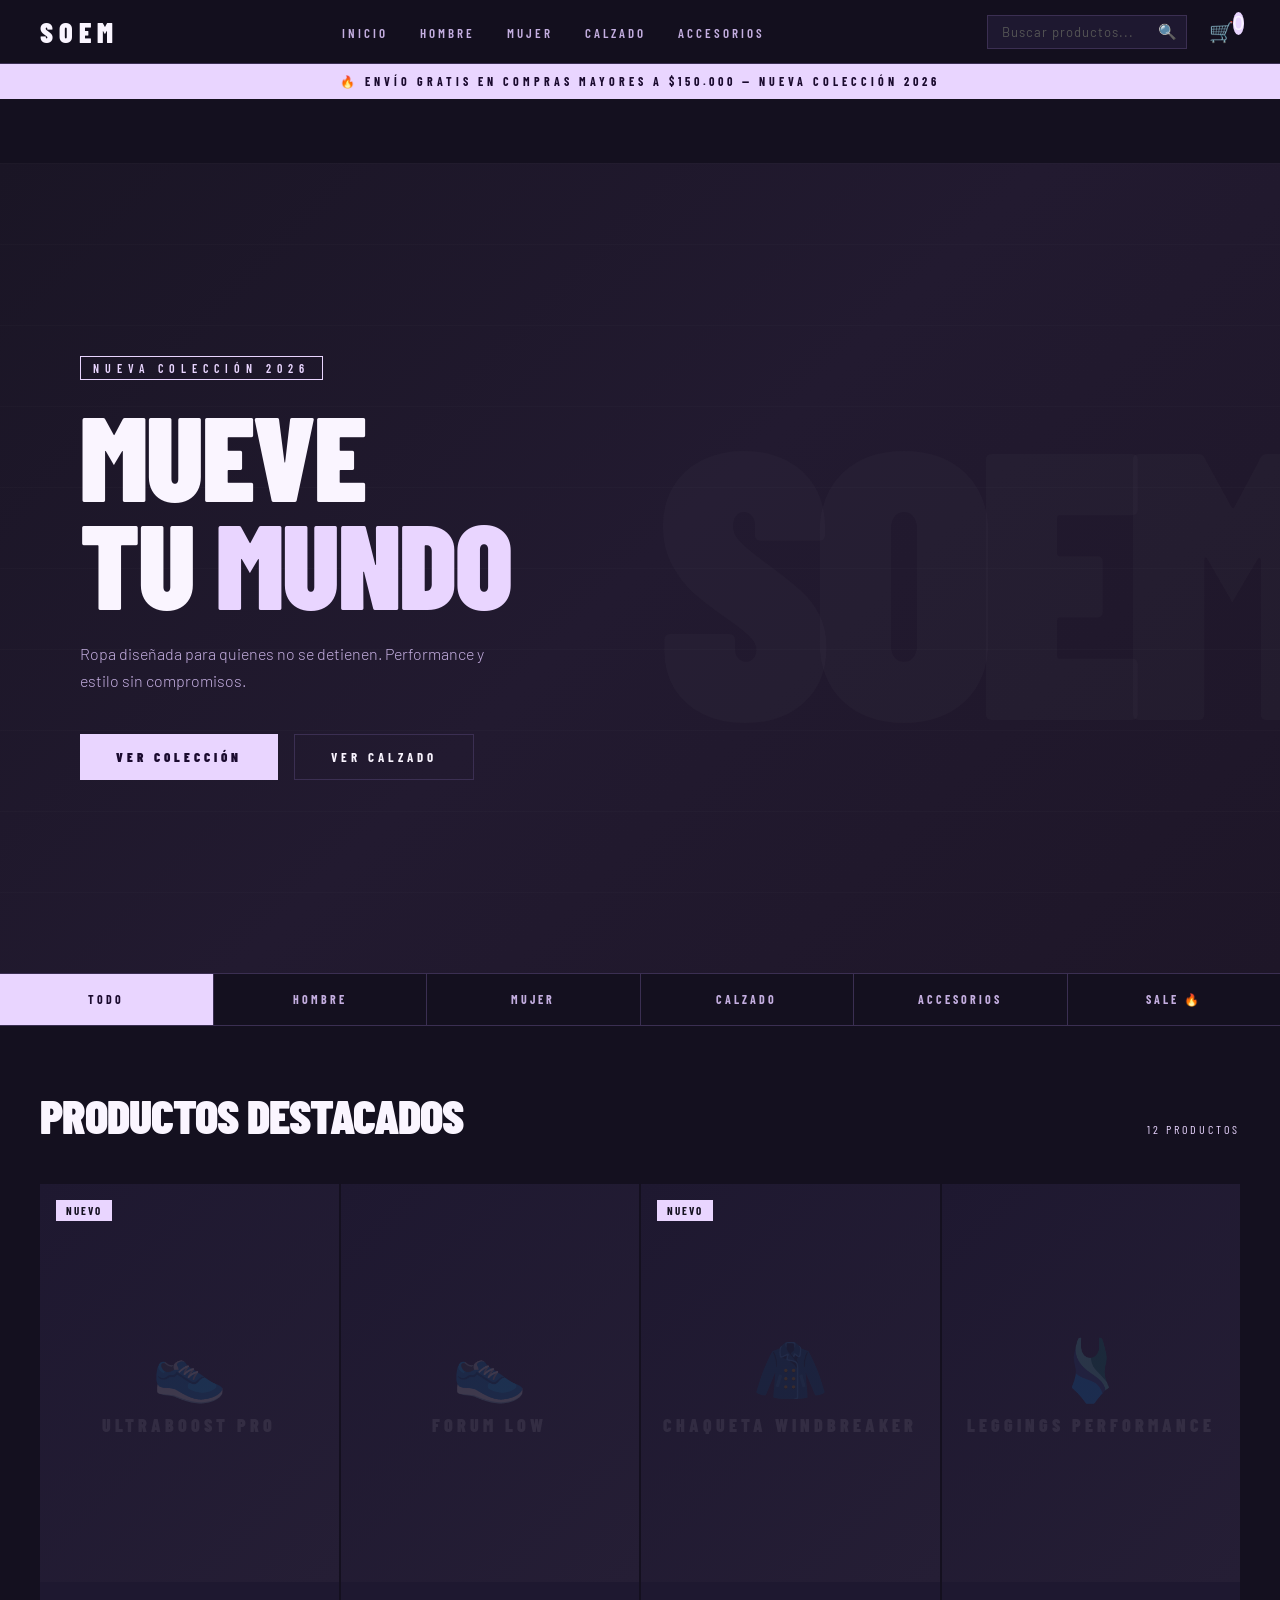
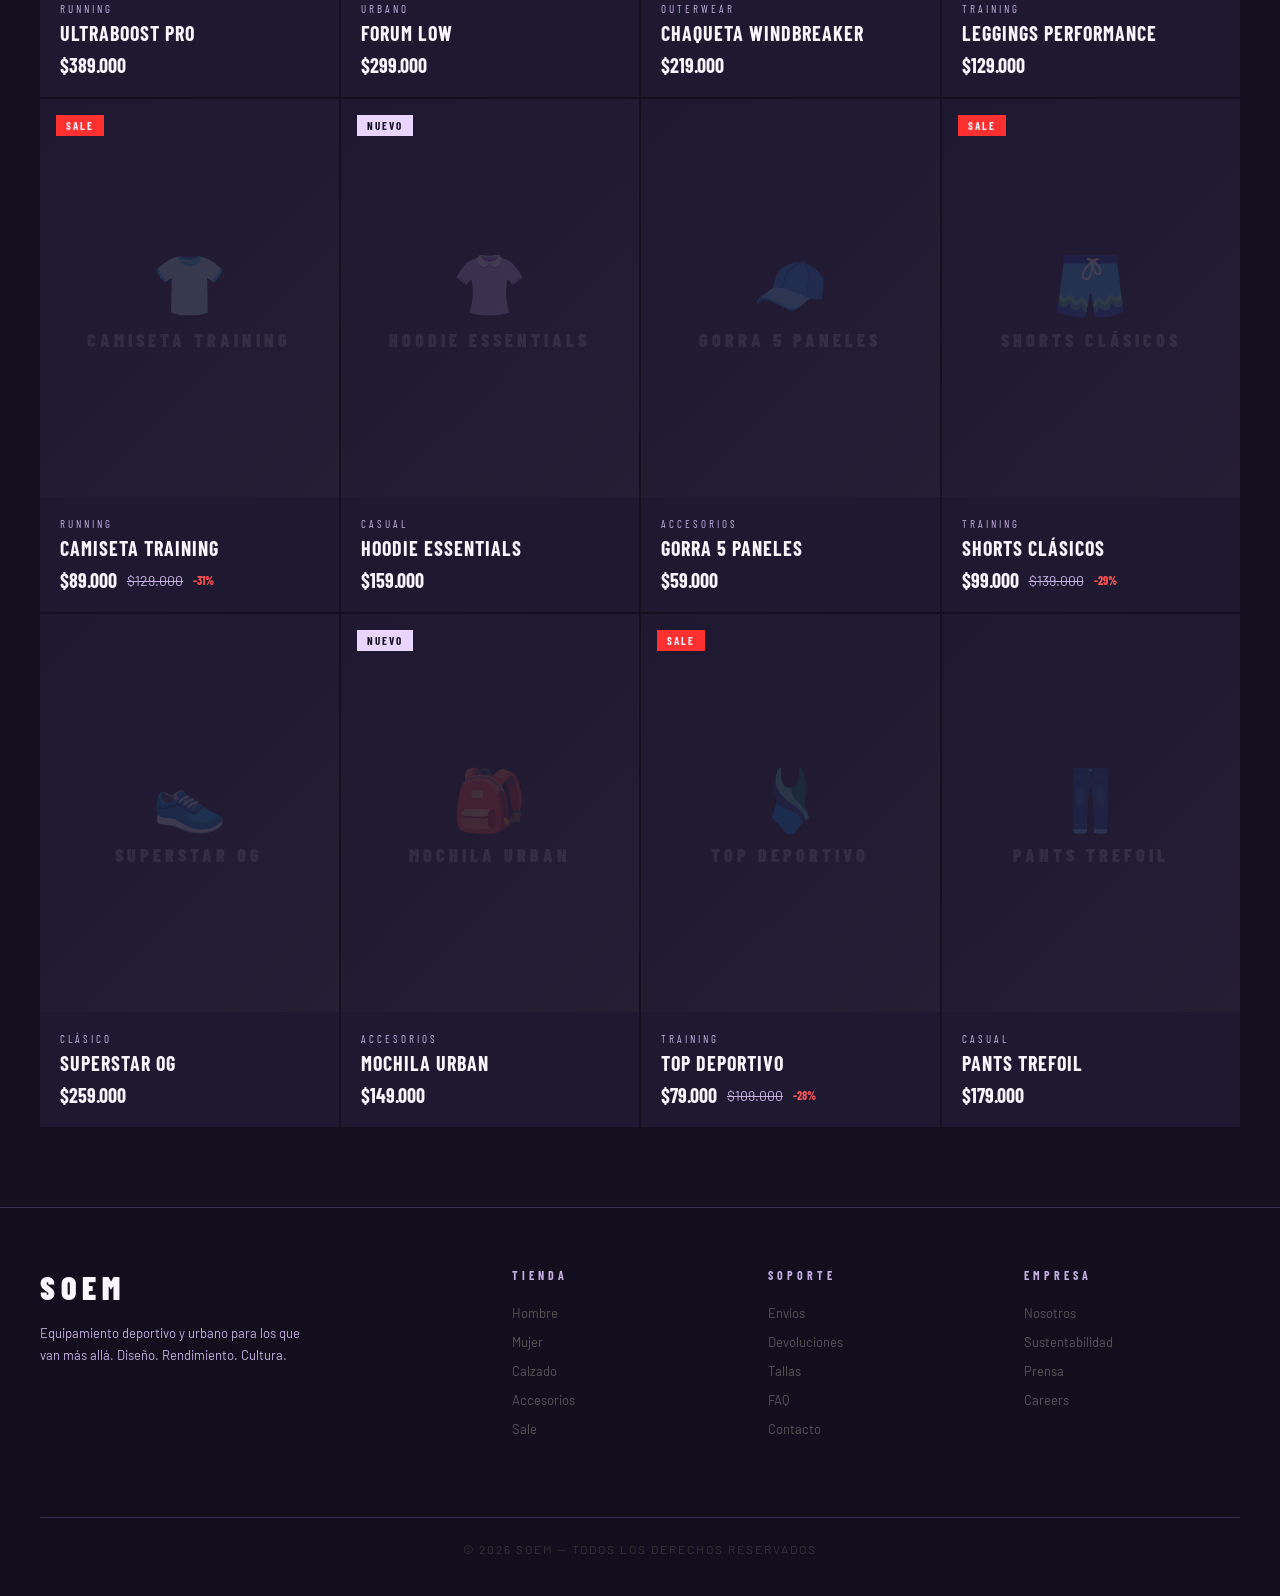
<file: Soem_Oficial/Index.html>
<!DOCTYPE html>
<html lang="es">
<head>
<meta charset="UTF-8">
<meta name="viewport" content="width=device-width, initial-scale=1.0">
<title>SOEM — Tienda de Ropa</title>
<link href="https://fonts.googleapis.com/css2?family=Barlow+Condensed:wght@400;600;700;900&family=Barlow:wght@300;400;500&display=swap" rel="stylesheet">
<style>
  :root {
    --black: #14101f;
    --white: #faf5ff;
    --accent: #e9d5ff;
    --accent2: #d8b4fe;
    --gray: #c4aee0;
    --light: #1e1830;
    --border: #3b2f52;
  }

  * { margin: 0; padding: 0; box-sizing: border-box; }

  body {
    background: var(--black);
    color: var(--white);
    font-family: 'Barlow', sans-serif;
    overflow-x: hidden;
  }

  /* ─── SCROLLBAR ─── */
  ::-webkit-scrollbar { width: 4px; }
  ::-webkit-scrollbar-track { background: var(--black); }
  ::-webkit-scrollbar-thumb { background: var(--accent); }

  /* ─── NAVBAR ─── */
  nav {
    position: fixed; top: 0; width: 100%; z-index: 1000;
    background: rgba(20,16,31,0.95);
    backdrop-filter: blur(20px);
    border-bottom: 1px solid var(--border);
    padding: 0 40px;
    display: flex; align-items: center; justify-content: space-between;
    height: 64px;
  }

  .logo {
    font-family: 'Barlow Condensed', sans-serif;
    font-weight: 900; font-size: 28px;
    letter-spacing: 6px;
    color: var(--white);
    text-transform: uppercase;
    position: relative;
  }
  .logo span { color: var(--accent); }

  .nav-links {
    display: flex; gap: 32px;
    list-style: none;
  }
  .nav-links a {
    font-family: 'Barlow Condensed', sans-serif;
    font-weight: 600; font-size: 13px;
    letter-spacing: 3px;
    text-transform: uppercase;
    color: var(--gray);
    text-decoration: none;
    transition: color 0.2s;
  }
  .nav-links a:hover { color: var(--accent); }

  .nav-actions {
    display: flex; align-items: center; gap: 16px;
  }

  /* ─── SEARCH BAR ─── */
  .search-wrapper {
    position: relative; display: flex; align-items: center;
  }
  .search-input {
    background: var(--light);
    border: 1px solid var(--border);
    color: var(--white);
    padding: 8px 36px 8px 14px;
    font-family: 'Barlow', sans-serif;
    font-size: 13px;
    letter-spacing: 1px;
    outline: none;
    width: 200px;
    transition: all 0.3s;
    border-radius: 0;
  }
  .search-input:focus {
    border-color: var(--accent);
    width: 260px;
    background: #2a1f40;
  }
  .search-input::placeholder { color: #555; }
  .search-icon {
    position: absolute; right: 10px;
    background: none; border: none;
    color: var(--gray); cursor: pointer;
    font-size: 15px;
    transition: color 0.2s;
  }
  .search-icon:hover { color: var(--accent); }

  /* ─── CART ICON ─── */
  .cart-btn {
    background: none; border: none;
    color: var(--white); cursor: pointer;
    position: relative; font-size: 20px;
    padding: 6px;
    transition: color 0.2s;
  }
  .cart-btn:hover { color: var(--accent); }
  .cart-count {
    position: absolute; top: -2px; right: -4px;
    background: var(--accent);
    color: var(--white);
    border-radius: 50%;
    display: flex; align-items: center; justify-content: center;
    transition: transform 0.2s;
  }
  .cart-count.bump { transform: scale(1.4); }

  /* ─── HERO ─── */
  .hero {
    margin-top: 64px;
    height: 90vh;
    background: linear-gradient(135deg, #1a1525 0%, #221a30 50%, #1e1628 100%);
    display: flex; align-items: center;
    padding: 0 80px;
    position: relative; overflow: hidden;
  }
  .hero::before {
    content: 'SOEM';
    position: absolute; right: -40px; top: 50%;
    transform: translateY(-50%);
    font-family: 'Barlow Condensed', sans-serif;
    font-weight: 900; font-size: 380px;
    color: rgba(255,255,255,0.02);
    letter-spacing: -20px;
    user-select: none;
  }
  .hero-lines {
    position: absolute; left: 0; top: 0;
    width: 100%; height: 100%;
    background-image: repeating-linear-gradient(
      0deg, transparent, transparent 80px,
      rgba(255,255,255,0.015) 80px, rgba(255,255,255,0.015) 81px
    );
    pointer-events: none;
  }
  .hero-content { position: relative; z-index: 1; max-width: 680px; }
  .hero-tag {
    font-family: 'Barlow Condensed', sans-serif;
    font-weight: 600; font-size: 12px;
    letter-spacing: 6px; text-transform: uppercase;
    color: var(--accent);
    margin-bottom: 20px;
    display: inline-block;
    border: 1px solid var(--accent);
    padding: 4px 12px;
  }
  .hero h1 {
    font-family: 'Barlow Condensed', sans-serif;
    font-weight: 900; font-size: clamp(64px, 10vw, 120px);
    line-height: 0.9; text-transform: uppercase;
    letter-spacing: -2px;
    margin-bottom: 24px;
  }
  .hero h1 em { font-style: normal; color: var(--accent); }
  .hero p {
    font-weight: 300; font-size: 16px; line-height: 1.7;
    color: var(--gray); max-width: 420px; margin-bottom: 40px;
  }
  .hero-cta {
    display: inline-flex; gap: 16px;
  }
  .btn-primary {
    background: var(--accent);
    color: #1a0a2e;
    padding: 14px 36px;
    font-family: 'Barlow Condensed', sans-serif;
    font-weight: 900; font-size: 13px;
    letter-spacing: 4px; text-transform: uppercase;
    border: none; cursor: pointer;
    transition: all 0.2s;
  }
  .btn-primary:hover { background: #c084fc; transform: translateY(-2px); }
  .btn-outline {
    background: transparent;
    color: var(--white);
    border: 1px solid var(--border);
    padding: 14px 36px;
    font-family: 'Barlow Condensed', sans-serif;
    font-weight: 700; font-size: 13px;
    letter-spacing: 4px; text-transform: uppercase;
    cursor: pointer;
    transition: all 0.2s;
  }
  .btn-outline:hover { border-color: var(--white); }

  /* ─── CATEGORIES STRIP ─── */
  .categories {
    display: flex; gap: 0;
    border-top: 1px solid var(--border);
    border-bottom: 1px solid var(--border);
    overflow-x: auto;
  }
  .cat-item {
    flex: 1; min-width: 120px;
    padding: 18px 24px;
    text-align: center;
    font-family: 'Barlow Condensed', sans-serif;
    font-weight: 700; font-size: 12px;
    letter-spacing: 3px; text-transform: uppercase;
    color: var(--gray); cursor: pointer;
    border-right: 1px solid var(--border);
    transition: all 0.2s;
    white-space: nowrap;
  }
  .cat-item:last-child { border-right: none; }
  .cat-item:hover, .cat-item.active {
    color: #1a0a2e;
    background: var(--accent);
  }

  /* ─── SECTION TITLE ─── */
  .section-header {
    padding: 60px 40px 40px;
    display: flex; align-items: baseline; justify-content: space-between;
  }
  .section-header h2 {
    font-family: 'Barlow Condensed', sans-serif;
    font-weight: 900; font-size: 48px;
    text-transform: uppercase; letter-spacing: -1px;
  }
  .section-header span {
    font-family: 'Barlow Condensed', sans-serif;
    font-size: 12px; letter-spacing: 3px;
    color: var(--accent); text-transform: uppercase;
    cursor: pointer;
  }
  .section-header span:hover { text-decoration: underline; }

  /* ─── PRODUCTS GRID ─── */
  .products-grid {
    display: grid;
    grid-template-columns: repeat(auto-fill, minmax(280px, 1fr));
    gap: 2px;
    padding: 0 40px 80px;
  }

  .product-card {
    background: var(--light);
    position: relative; overflow: hidden;
    cursor: pointer;
    transition: transform 0.3s;
  }
  .product-card:hover { transform: translateY(-4px); }
  .product-card:hover .product-overlay { opacity: 1; }
  .product-card:hover .product-img { transform: scale(1.05); }

  .product-img-wrap {
    aspect-ratio: 3/4; overflow: hidden;
    position: relative;
    background: #111;
  }
  .product-img {
    width: 100%; height: 100%; object-fit: cover;
    transition: transform 0.5s ease;
    display: flex; align-items: center; justify-content: center;
  }
  .product-placeholder {
    width: 100%; height: 100%;
    display: flex; align-items: center; justify-content: center;
    flex-direction: column; gap: 8px;
    background: linear-gradient(135deg, #1e1830 0%, #251e35 100%);
  }
  .product-placeholder .icon { font-size: 60px; opacity: 0.15; }
  .product-placeholder .model-name {
    font-family: 'Barlow Condensed', sans-serif;
    font-weight: 900; font-size: 18px;
    letter-spacing: 4px; color: rgba(255,255,255,0.08);
    text-transform: uppercase;
  }

  .badge {
    position: absolute; top: 16px; left: 16px;
    font-family: 'Barlow Condensed', sans-serif;
    font-weight: 700; font-size: 11px;
    letter-spacing: 2px; text-transform: uppercase;
    padding: 4px 10px;
    z-index: 2;
  }
  .badge-new { background: var(--accent); color: var(--black); }
  .badge-sale { background: #ff3030; color: var(--white); }

  .product-overlay {
    position: absolute; inset: 0;
    background: rgba(0,0,0,0.6);
    opacity: 0; transition: opacity 0.3s;
    display: flex; align-items: center; justify-content: center;
    z-index: 3;
  }
  .add-to-cart-quick {
    background: var(--accent);
    color: #1a0a2e;
    border: none; cursor: pointer;
    font-family: 'Barlow Condensed', sans-serif;
    font-weight: 900; font-size: 13px;
    letter-spacing: 3px; text-transform: uppercase;
    padding: 14px 28px;
    transform: translateY(10px);
    transition: transform 0.3s;
  }
  .product-card:hover .add-to-cart-quick { transform: translateY(0); }
  .add-to-cart-quick:hover { background: #c084fc; }

  .product-info { padding: 20px; }
  .product-category {
    font-family: 'Barlow Condensed', sans-serif;
    font-size: 11px; letter-spacing: 3px;
    color: var(--gray); text-transform: uppercase;
    margin-bottom: 6px;
  }
  .product-name {
    font-family: 'Barlow Condensed', sans-serif;
    font-weight: 700; font-size: 20px;
    letter-spacing: 1px; text-transform: uppercase;
    margin-bottom: 8px;
  }
  .product-price {
    display: flex; align-items: center; gap: 10px;
  }
  .price-current {
    font-family: 'Barlow Condensed', sans-serif;
    font-weight: 700; font-size: 20px;
    color: var(--white);
  }
  .price-old {
    font-size: 14px; color: var(--gray);
    text-decoration: line-through;
  }
  .price-discount {
    font-family: 'Barlow Condensed', sans-serif;
    font-size: 12px; font-weight: 700;
    color: #ff5555;
  }

  /* ─── SEARCH RESULTS ─── */
  .no-results {
    text-align: center; padding: 80px 40px;
    font-family: 'Barlow Condensed', sans-serif;
    font-size: 24px; letter-spacing: 3px;
    color: var(--gray); text-transform: uppercase;
  }

  /* ─── CART SIDEBAR ─── */
  .cart-overlay {
    position: fixed; inset: 0; z-index: 2000;
    display: none;
  }
  .cart-overlay.open { display: block; }
  .cart-backdrop {
    position: absolute; inset: 0;
    background: rgba(0,0,0,0.7);
    backdrop-filter: blur(4px);
  }
  .cart-panel {
    position: absolute; right: 0; top: 0; bottom: 0;
    width: 420px; max-width: 100vw;
    background: #1e1830;
    border-left: 1px solid var(--border);
    display: flex; flex-direction: column;
    transform: translateX(100%);
    transition: transform 0.4s cubic-bezier(0.4,0,0.2,1);
  }
  .cart-overlay.open .cart-panel { transform: translateX(0); }

  .cart-header {
    padding: 28px 28px 20px;
    border-bottom: 1px solid var(--border);
    display: flex; align-items: center; justify-content: space-between;
  }
  .cart-header h3 {
    font-family: 'Barlow Condensed', sans-serif;
    font-weight: 900; font-size: 22px;
    letter-spacing: 4px; text-transform: uppercase;
  }
  .cart-close {
    background: none; border: none;
    color: var(--gray); cursor: pointer;
    font-size: 22px; transition: color 0.2s;
  }
  .cart-close:hover { color: var(--accent); }

  .cart-items {
    flex: 1; overflow-y: auto; padding: 20px 28px;
    display: flex; flex-direction: column; gap: 16px;
  }

  .cart-empty {
    flex: 1; display: flex; flex-direction: column;
    align-items: center; justify-content: center; gap: 16px;
    color: var(--gray);
  }
  .cart-empty .empty-icon { font-size: 48px; opacity: 0.3; }
  .cart-empty p {
    font-family: 'Barlow Condensed', sans-serif;
    font-size: 15px; letter-spacing: 3px;
    text-transform: uppercase;
  }

  .cart-item {
    display: flex; gap: 16px; align-items: center;
    padding: 16px;
    background: var(--light);
    border: 1px solid var(--border);
    animation: slideIn 0.3s ease;
  }
  @keyframes slideIn {
    from { opacity: 0; transform: translateX(20px); }
    to { opacity: 1; transform: translateX(0); }
  }
  .cart-item-thumb {
    width: 70px; height: 90px;
    background: #1f1f1f;
    display: flex; align-items: center; justify-content: center;
    font-size: 28px; flex-shrink: 0;
  }
  .cart-item-details { flex: 1; }
  .cart-item-cat {
    font-size: 10px; letter-spacing: 2px;
    color: var(--gray); text-transform: uppercase; margin-bottom: 4px;
  }
  .cart-item-name {
    font-family: 'Barlow Condensed', sans-serif;
    font-weight: 700; font-size: 16px;
    text-transform: uppercase; letter-spacing: 1px;
    margin-bottom: 8px;
  }
  .cart-item-price {
    font-family: 'Barlow Condensed', sans-serif;
    font-weight: 700; font-size: 18px;
    color: var(--accent);
  }
  .cart-item-controls {
    display: flex; flex-direction: column;
    align-items: flex-end; gap: 8px;
  }
  .qty-control {
    display: flex; align-items: center; gap: 0;
    border: 1px solid var(--border);
  }
  .qty-btn {
    background: none; border: none;
    color: var(--white); cursor: pointer;
    width: 28px; height: 28px;
    font-size: 14px; transition: all 0.2s;
  }
  .qty-btn:hover { background: var(--accent); color: var(--black); }
  .qty-val {
    width: 32px; height: 28px;
    text-align: center; line-height: 28px;
    font-family: 'Barlow Condensed', sans-serif;
    font-weight: 700; font-size: 14px;
  }
  .remove-item {
    background: none; border: none;
    color: #444; cursor: pointer;
    font-size: 12px; letter-spacing: 2px;
    font-family: 'Barlow Condensed', sans-serif;
    text-transform: uppercase; transition: color 0.2s;
  }
  .remove-item:hover { color: #ff5555; }

  .cart-footer {
    padding: 20px 28px 28px;
    border-top: 1px solid var(--border);
  }
  .cart-subtotal {
    display: flex; justify-content: space-between;
    align-items: center; margin-bottom: 20px;
  }
  .cart-subtotal span:first-child {
    font-family: 'Barlow Condensed', sans-serif;
    font-size: 12px; letter-spacing: 4px;
    color: var(--gray); text-transform: uppercase;
  }
  .cart-subtotal span:last-child {
    font-family: 'Barlow Condensed', sans-serif;
    font-weight: 900; font-size: 28px;
    color: var(--accent);
  }
  .checkout-btn {
    width: 100%; padding: 18px;
    background: var(--accent); color: #1a0a2e;
    border: none; cursor: pointer;
    font-family: 'Barlow Condensed', sans-serif;
    font-weight: 900; font-size: 14px;
    letter-spacing: 4px; text-transform: uppercase;
    transition: all 0.2s;
  }
  .checkout-btn:hover { background: #c084fc; transform: translateY(-2px); }

  /* ─── TOAST ─── */
  .toast {
    position: fixed; bottom: 30px; left: 50%;
    transform: translateX(-50%) translateY(100px);
    background: var(--accent); color: #1a0a2e;
    padding: 12px 28px;
    font-family: 'Barlow Condensed', sans-serif;
    font-weight: 700; font-size: 13px;
    letter-spacing: 3px; text-transform: uppercase;
    z-index: 3000; opacity: 0;
    transition: all 0.3s cubic-bezier(0.4,0,0.2,1);
    white-space: nowrap;
  }
  .toast.show {
    transform: translateX(-50%) translateY(0);
    opacity: 1;
  }

  /* ─── BANNER ─── */
  .promo-banner {
    background: var(--accent); color: #1a0a2e;
    text-align: center; padding: 10px;
    font-family: 'Barlow Condensed', sans-serif;
    font-weight: 700; font-size: 12px;
    letter-spacing: 4px; text-transform: uppercase;
    margin-top: 64px;
  }

  /* ─── FOOTER ─── */
  footer {
    background: #120e1e;
    border-top: 1px solid var(--border);
    padding: 60px 40px 40px;
    display: grid; grid-template-columns: 2fr 1fr 1fr 1fr;
    gap: 40px;
  }
  .footer-brand .logo { font-size: 32px; margin-bottom: 16px; display: block; }
  .footer-brand p {
    font-size: 13px; color: var(--gray); line-height: 1.7;
    max-width: 280px;
  }
  .footer-col h4 {
    font-family: 'Barlow Condensed', sans-serif;
    font-weight: 700; font-size: 12px;
    letter-spacing: 4px; text-transform: uppercase;
    color: var(--gray); margin-bottom: 20px;
  }
  .footer-col ul { list-style: none; display: flex; flex-direction: column; gap: 10px; }
  .footer-col ul li a {
    color: #555; font-size: 13px; text-decoration: none;
    transition: color 0.2s;
  }
  .footer-col ul li a:hover { color: var(--accent); }
  .footer-bottom {
    margin-top: 40px; padding-top: 24px;
    border-top: 1px solid var(--border);
    text-align: center;
    font-size: 12px; color: #333; letter-spacing: 2px;
    grid-column: 1/-1;
  }

  @media (max-width: 768px) {
    nav { padding: 0 20px; }
    .nav-links { display: none; }
    .hero { padding: 0 30px; }
    .products-grid { padding: 0 20px 60px; grid-template-columns: repeat(2, 1fr); }
    .section-header { padding: 40px 20px 24px; }
    footer { grid-template-columns: 1fr 1fr; padding: 40px 20px; }
    .search-input { width: 140px; }
    .search-input:focus { width: 180px; }
  }
</style>
</head>
<body>

<!-- NAVBAR -->
<nav>
  <div class="logo">SOEM</div>
  <ul class="nav-links">
    <li><a href="#" onclick="filterCat('all')">Inicio</a></li>
    <li><a href="#" onclick="filterCat('Hombre')">Hombre</a></li>
    <li><a href="#" onclick="filterCat('Mujer')">Mujer</a></li>
    <li><a href="#" onclick="filterCat('Calzado')">Calzado</a></li>
    <li><a href="#" onclick="filterCat('Accesorios')">Accesorios</a></li>
  </ul>
  <div class="nav-actions">
    <div class="search-wrapper">
      <input class="search-input" type="text" placeholder="Buscar productos..." id="searchInput" oninput="handleSearch()">
      <button class="search-icon" onclick="handleSearch()">🔍</button>
    </div>
    <button class="cart-btn" onclick="toggleCart()">
      🛒
      <span class="cart-count" id="cartCount">0</span>
    </button>
  </div>
</nav>

<!-- PROMO BANNER -->
<div class="promo-banner">🔥 ENVÍO GRATIS EN COMPRAS MAYORES A $150.000 — NUEVA COLECCIÓN 2026</div>

<!-- HERO -->
<section class="hero">
  <div class="hero-lines"></div>
  <div class="hero-content">
    <div class="hero-tag">Nueva Colección 2026</div>
    <h1>MUEVE<br>TU <em>MUNDO</em></h1>
    <p>Ropa diseñada para quienes no se detienen. Performance y estilo sin compromisos.</p>
    <div class="hero-cta">
      <button class="btn-primary" onclick="document.getElementById('productos').scrollIntoView({behavior:'smooth'})">Ver Colección</button>
      <button class="btn-outline" onclick="filterCat('Calzado')">Ver Calzado</button>
    </div>
  </div>
</section>

<!-- CATEGORIES -->
<div class="categories" id="cats">
  <div class="cat-item active" onclick="filterCat('all',this)">Todo</div>
  <div class="cat-item" onclick="filterCat('Hombre',this)">Hombre</div>
  <div class="cat-item" onclick="filterCat('Mujer',this)">Mujer</div>
  <div class="cat-item" onclick="filterCat('Calzado',this)">Calzado</div>
  <div class="cat-item" onclick="filterCat('Accesorios',this)">Accesorios</div>
  <div class="cat-item" onclick="filterCat('Sale',this)">Sale 🔥</div>
</div>

<!-- PRODUCTS -->
<section id="productos">
  <div class="section-header">
    <h2 id="sectionTitle">Productos Destacados</h2>
    <span id="productCount"></span>
  </div>
  <div class="products-grid" id="productsGrid"></div>
</section>

<!-- FOOTER -->
<footer>
  <div class="footer-brand">
    <span class="logo">SOEM</span>
    <p>Equipamiento deportivo y urbano para los que van más allá. Diseño. Rendimiento. Cultura.</p>
  </div>
  <div class="footer-col">
    <h4>Tienda</h4>
    <ul>
      <li><a href="#">Hombre</a></li>
      <li><a href="#">Mujer</a></li>
      <li><a href="#">Calzado</a></li>
      <li><a href="#">Accesorios</a></li>
      <li><a href="#">Sale</a></li>
    </ul>
  </div>
  <div class="footer-col">
    <h4>Soporte</h4>
    <ul>
      <li><a href="#">Envíos</a></li>
      <li><a href="#">Devoluciones</a></li>
      <li><a href="#">Tallas</a></li>
      <li><a href="#">FAQ</a></li>
      <li><a href="#">Contacto</a></li>
    </ul>
  </div>
  <div class="footer-col">
    <h4>Empresa</h4>
    <ul>
      <li><a href="#">Nosotros</a></li>
      <li><a href="#">Sustentabilidad</a></li>
      <li><a href="#">Prensa</a></li>
      <li><a href="#">Careers</a></li>
    </ul>
  </div>
  <div class="footer-bottom">© 2026 SOEM — TODOS LOS DERECHOS RESERVADOS</div>
</footer>

<!-- CART SIDEBAR -->
<div class="cart-overlay" id="cartOverlay">
  <div class="cart-backdrop" onclick="toggleCart()"></div>
  <div class="cart-panel">
    <div class="cart-header">
      <h3>Tu Carrito</h3>
      <button class="cart-close" onclick="toggleCart()">✕</button>
    </div>
    <div class="cart-items" id="cartItems">
      <div class="cart-empty">
        <span class="empty-icon">🛒</span>
        <p>Tu carrito está vacío</p>
      </div>
    </div>
    <div class="cart-footer">
      <div class="cart-subtotal">
        <span>Total</span>
        <span id="cartTotal">$0</span>
      </div>
      <button class="checkout-btn" onclick="checkout()">Finalizar Compra →</button>
    </div>
  </div>
</div>

<!-- TOAST -->
<div class="toast" id="toast"></div>

<script>
const products = [
  { id:1, name:'Ultraboost Pro', cat:'Calzado', price:389000, badge:'new', emoji:'👟', desc:'Running' },
  { id:2, name:'Forum Low', cat:'Calzado', price:299000, badge:'', emoji:'👟', desc:'Urbano' },
  { id:3, name:'Chaqueta Windbreaker', cat:'Hombre', price:219000, badge:'new', emoji:'🧥', desc:'Outerwear' },
  { id:4, name:'Leggings Performance', cat:'Mujer', price:129000, badge:'', emoji:'🩱', desc:'Training' },
  { id:5, name:'Camiseta Training', cat:'Hombre', price:89000, badge:'sale', emoji:'👕', desc:'Running', oldPrice:129000 },
  { id:6, name:'Hoodie Essentials', cat:'Mujer', price:159000, badge:'new', emoji:'👚', desc:'Casual' },
  { id:7, name:'Gorra 5 Paneles', cat:'Accesorios', price:59000, badge:'', emoji:'🧢', desc:'Accesorios' },
  { id:8, name:'Shorts Clásicos', cat:'Hombre', price:99000, badge:'sale', emoji:'🩳', desc:'Training', oldPrice:139000 },
  { id:9, name:'Superstar OG', cat:'Calzado', price:259000, badge:'', emoji:'👟', desc:'Clásico' },
  { id:10, name:'Mochila Urban', cat:'Accesorios', price:149000, badge:'new', emoji:'🎒', desc:'Accesorios' },
  { id:11, name:'Top Deportivo', cat:'Mujer', price:79000, badge:'sale', emoji:'🩱', desc:'Training', oldPrice:109000 },
  { id:12, name:'Pants Trefoil', cat:'Hombre', price:179000, badge:'', emoji:'👖', desc:'Casual' },
];

let cart = [];
let activeFilter = 'all';
let searchTerm = '';

function formatPrice(p) {
  return '$' + p.toLocaleString('es-CO');
}

function renderProducts() {
  const grid = document.getElementById('productsGrid');
  let filtered = products;

  if (activeFilter === 'Sale') {
    filtered = filtered.filter(p => p.badge === 'sale');
  } else if (activeFilter !== 'all') {
    filtered = filtered.filter(p => p.cat === activeFilter);
  }

  if (searchTerm) {
    filtered = filtered.filter(p =>
      p.name.toLowerCase().includes(searchTerm.toLowerCase()) ||
      p.cat.toLowerCase().includes(searchTerm.toLowerCase()) ||
      p.desc.toLowerCase().includes(searchTerm.toLowerCase())
    );
  }

  document.getElementById('productCount').textContent = filtered.length + ' productos';

  if (!filtered.length) {
    grid.innerHTML = `<div class="no-results" style="grid-column:1/-1">No se encontraron productos para "<strong>${searchTerm}</strong>"</div>`;
    return;
  }

  grid.innerHTML = filtered.map(p => `
    <div class="product-card">
      <div class="product-img-wrap">
        ${p.badge ? `<span class="badge badge-${p.badge}">${p.badge === 'new' ? 'Nuevo' : 'Sale'}</span>` : ''}
        <div class="product-placeholder">
          <div class="icon">${p.emoji}</div>
          <div class="model-name">${p.name}</div>
        </div>
        <div class="product-overlay">
          <button class="add-to-cart-quick" onclick="addToCart(${p.id})">+ Añadir</button>
        </div>
      </div>
      <div class="product-info">
        <div class="product-category">${p.desc}</div>
        <div class="product-name">${p.name}</div>
        <div class="product-price">
          <span class="price-current">${formatPrice(p.price)}</span>
          ${p.oldPrice ? `<span class="price-old">${formatPrice(p.oldPrice)}</span>
          <span class="price-discount">-${Math.round((1 - p.price/p.oldPrice)*100)}%</span>` : ''}
        </div>
      </div>
    </div>
  `).join('');
}

function filterCat(cat, el) {
  activeFilter = cat;
  document.querySelectorAll('.cat-item').forEach(c => c.classList.remove('active'));
  if (el) el.classList.add('active');
  const titles = { all:'Productos Destacados', Hombre:'Colección Hombre', Mujer:'Colección Mujer', Calzado:'Calzado', Accesorios:'Accesorios', Sale:'Ofertas Especiales' };
  document.getElementById('sectionTitle').textContent = titles[cat] || 'Productos';
  renderProducts();
  document.getElementById('productos').scrollIntoView({ behavior: 'smooth' });
}

function handleSearch() {
  searchTerm = document.getElementById('searchInput').value;
  if (searchTerm) {
    document.getElementById('sectionTitle').textContent = `Resultados: "${searchTerm}"`;
  } else {
    document.getElementById('sectionTitle').textContent = 'Productos Destacados';
  }
  renderProducts();
}

function addToCart(id) {
  const p = products.find(x => x.id === id);
  const existing = cart.find(x => x.id === id);
  if (existing) { existing.qty++; }
  else { cart.push({ ...p, qty: 1 }); }
  updateCartUI();
  showToast(`${p.emoji} ${p.name} añadido al carrito`);
  bumpCount();
}

function removeFromCart(id) {
  cart = cart.filter(x => x.id !== id);
  updateCartUI();
}

function changeQty(id, delta) {
  const item = cart.find(x => x.id === id);
  if (!item) return;
  item.qty += delta;
  if (item.qty <= 0) removeFromCart(id);
  else updateCartUI();
}

function updateCartUI() {
  const total = cart.reduce((s, i) => s + i.price * i.qty, 0);
  const count = cart.reduce((s, i) => s + i.qty, 0);
  document.getElementById('cartCount').textContent = count;
  document.getElementById('cartTotal').textContent = formatPrice(total);

  const itemsEl = document.getElementById('cartItems');
  if (!cart.length) {
    itemsEl.innerHTML = `<div class="cart-empty"><span class="empty-icon">🛒</span><p>Tu carrito está vacío</p></div>`;
    return;
  }
  itemsEl.innerHTML = cart.map(item => `
    <div class="cart-item">
      <div class="cart-item-thumb">${item.emoji}</div>
      <div class="cart-item-details">
        <div class="cart-item-cat">${item.desc}</div>
        <div class="cart-item-name">${item.name}</div>
        <div class="cart-item-price">${formatPrice(item.price)}</div>
      </div>
      <div class="cart-item-controls">
        <div class="qty-control">
          <button class="qty-btn" onclick="changeQty(${item.id},-1)">−</button>
          <span class="qty-val">${item.qty}</span>
          <button class="qty-btn" onclick="changeQty(${item.id},1)">+</button>
        </div>
        <button class="remove-item" onclick="removeFromCart(${item.id})">Eliminar</button>
      </div>
    </div>
  `).join('');
}

function toggleCart() {
  document.getElementById('cartOverlay').classList.toggle('open');
}

function bumpCount() {
  const el = document.getElementById('cartCount');
  el.classList.add('bump');
  setTimeout(() => el.classList.remove('bump'), 200);
}

function showToast(msg) {
  const t = document.getElementById('toast');
  t.textContent = msg;
  t.classList.add('show');
  setTimeout(() => t.classList.remove('show'), 2500);
}

function checkout() {
  if (!cart.length) { showToast('🛒 Tu carrito está vacío'); return; }
  const total = cart.reduce((s,i) => s + i.price * i.qty, 0);
  cart = [];
  updateCartUI();
  toggleCart();
  setTimeout(() => showToast(`✅ ¡Compra de ${formatPrice(total)} procesada!`), 400);
}

// Init
renderProducts();
</script>
</body>
</html>
</file>
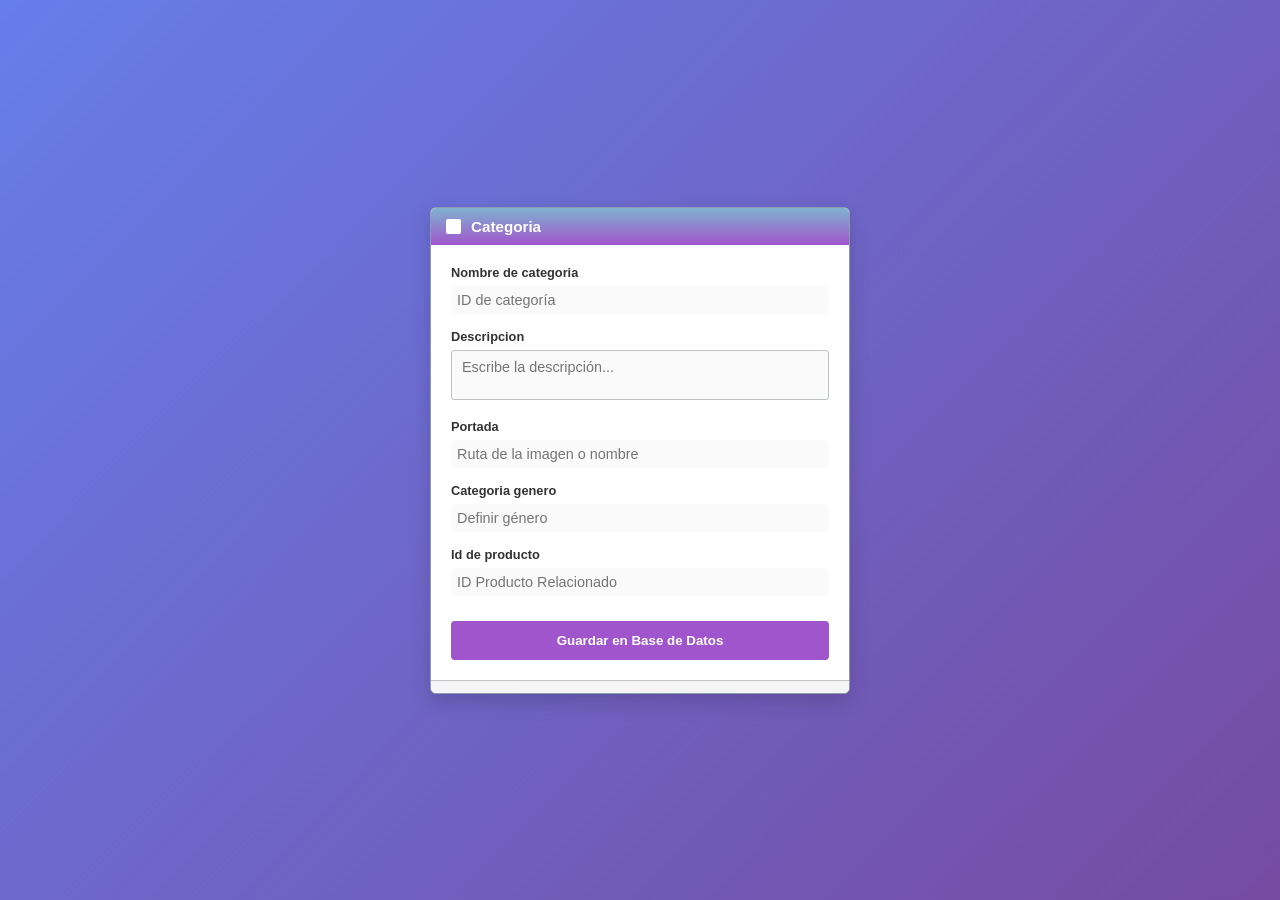
<file: Soem_Oficial/Categorias.html>
<!DOCTYPE html>
<html lang="es">
<head>
    <meta charset="UTF-8">
    <meta name="viewport" content="width=device-width, initial-scale=1.0">
    <title>Formulario de Categoría - DB Style</title>
    <link rel="stylesheet" href="./assets/css/Style.css">
</head>
<body>

    <div class="db-card">
        <div class="db-header">
            <div class="db-icon"></div>
            <span>Categoria</span>
        </div>

        <form action="#" method="POST">
            <div class="form-group">
                <label>
                    Nombre de categoria
                </label>
                <input type="number" name="nombredecategoria" placeholder="ID de categoría" required>
            </div>

            <div class="form-group">
                <label>
                    Descripcion
                </label>
                <textarea maxlength="45" name="descripcion" placeholder="Escribe la descripción..."></textarea>
            </div>

            <div class="form-group">
                <label> 
                    Portada 
                </label>
                <input type="text" maxlength="45" name="portada" placeholder="Ruta de la imagen o nombre">
            </div>

            <div class="form-group">
                <label>
                    Categoria genero
                </label>
                <input type="text" maxlength="45" name="categoriagenero" placeholder="Definir género">
            </div>

            <div class="form-group">
                <label> 
                    Id de producto
                </label>
                <input type="number" name="producto_id" placeholder="ID Producto Relacionado" required>
            </div>

            <button type="submit" class="btn-save">Guardar en Base de Datos</button>
        </form>

        <div class="db-footer">
        </div>
    </div>

</body>
</html>
</file>
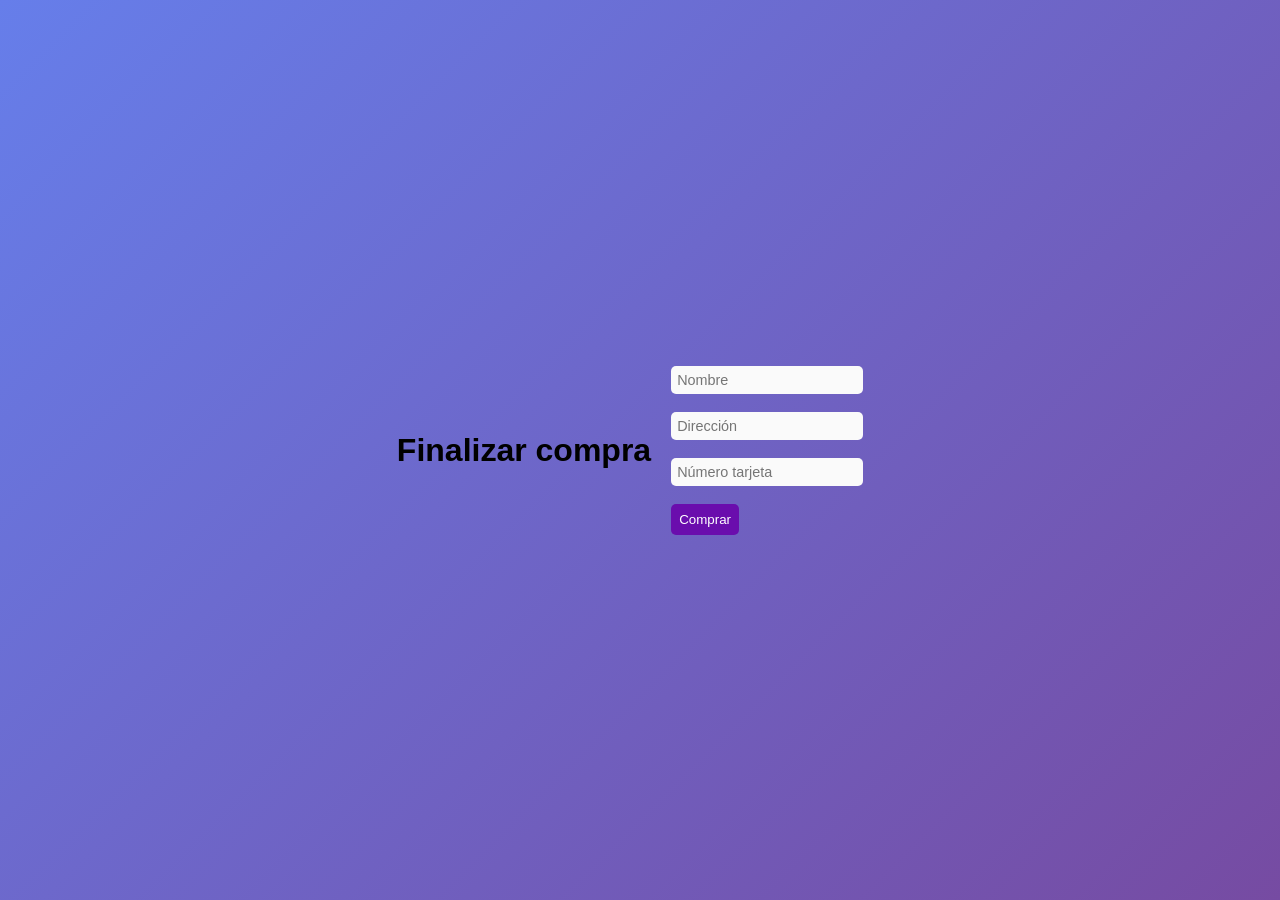
<file: Soem_Oficial/Checkout.html>
<!DOCTYPE html>

<html>

<head>

<title>Checkout</title>

<link rel="stylesheet" href="./assets/css/Style.css">
</head>

<body>

<h1>Finalizar compra</h1>

<form>

<input placeholder="Nombre">

<br><br>

<input placeholder="Dirección">

<br><br>

<input placeholder="Número tarjeta">

<br><br>

<button>Comprar</button>

</form>

</body>

</html>
</file>
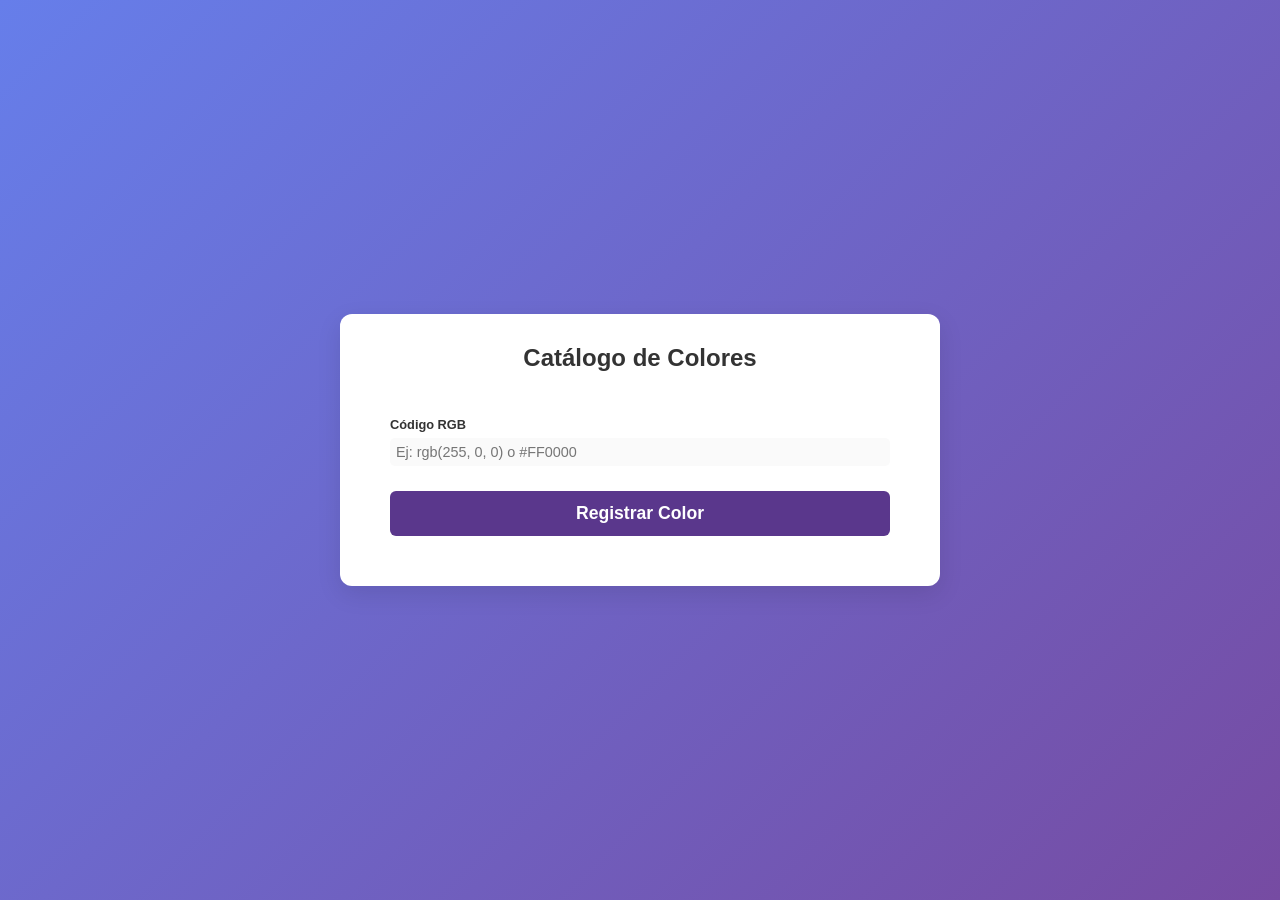
<file: Soem_Oficial/Colores.html>
<!DOCTYPE html>
<html lang="es">
<head>
    <meta charset="UTF-8">
    <meta name="viewport" content="width=device-width, initial-scale=1.0">
    <title>Registro de Colores</title>
    <link rel="stylesheet" href="./assets/css/Style.css">
</head>
<body>

    <div class="form-container">
        <h2>Catálogo de Colores</h2>
        <form action="#" method="POST">
            
            <div class="form-group">
                <label for="codigoRGB">Código RGB</label>
                <input type="text" id="codigoRGB" name="codigoRGB" maxlength="45" placeholder="Ej: rgb(255, 0, 0) o #FF0000" required>
            </div>
            <button type="submit" class="btn-submit">Registrar Color</button>
        </form>
    </div>

</body>
</html>
</file>
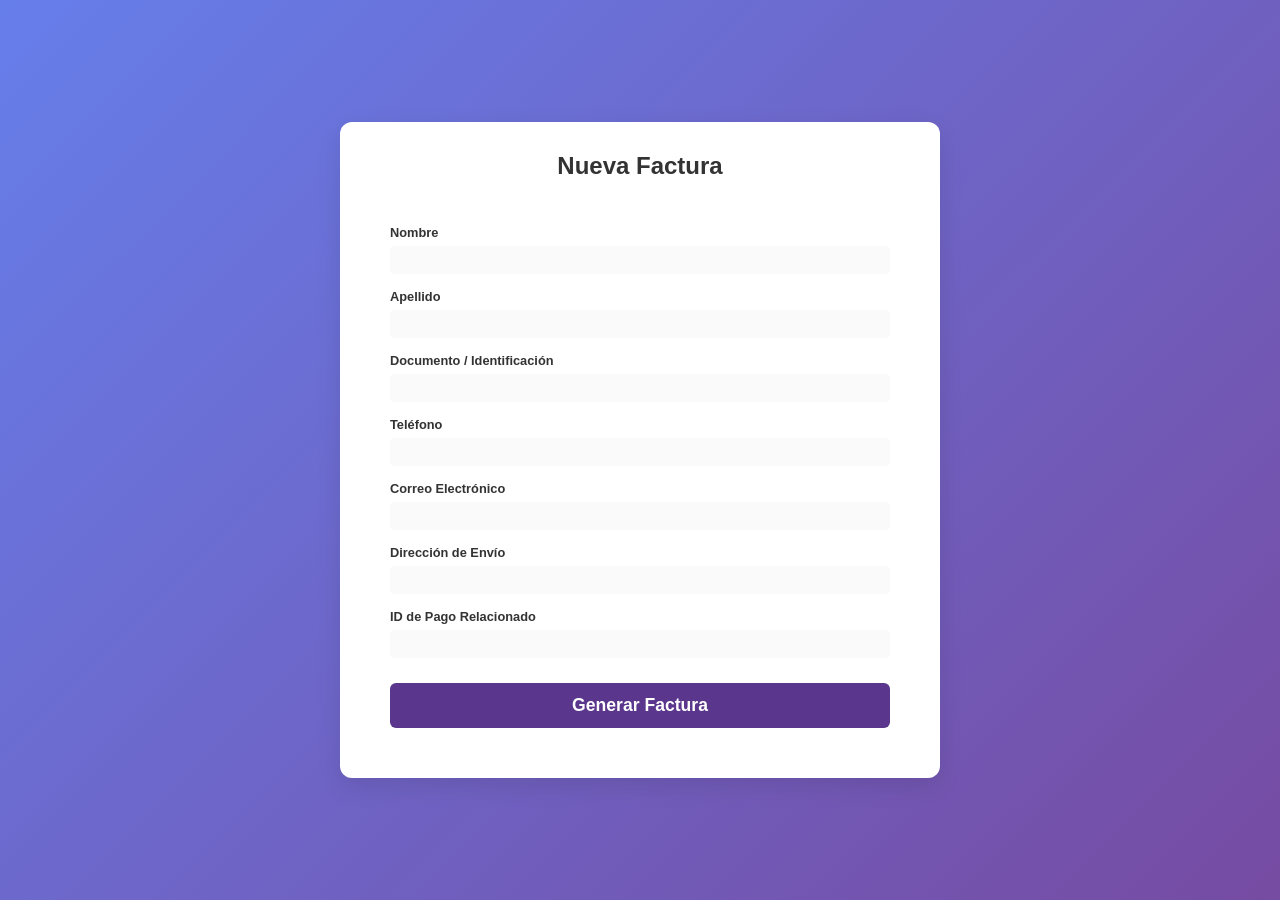
<file: Soem_Oficial/Factura_.html>
<!DOCTYPE html>
<html lang="es">
<head>
    <meta charset="UTF-8">
    <meta name="viewport" content="width=device-width, initial-scale=1.0">
    <title>Generar Factura</title>
    <link rel="stylesheet" href="./assets/css/Style.css">
</head>
<body>

    <div class="form-container">
        <h2>Nueva Factura</h2>
        <form action="#" method="POST">
            
            <div class="form-row">
                <div class="form-group">
                    <label for="nombre">Nombre</label>
                    <input type="text" id="nombre" name="nombre" maxlength="45" required>
                </div>
                <div class="form-group">
                    <label for="apellido">Apellido</label>
                    <input type="text" id="apellido" name="apellido" maxlength="45" required>
                </div>
            </div>

            <div class="form-group">
                <label for="documento">Documento / Identificación</label>
                <input type="text" id="documento" name="documento" maxlength="45" required>
            </div>

            <div class="form-row">
                <div class="form-group">
                    <label for="telefono">Teléfono</label>
                    <input type="tel" id="telefono" name="telefono" maxlength="45">
                </div>
                <div class="form-group">
                    <label for="correo">Correo Electrónico</label>
                    <input type="email" id="correo" name="correo" maxlength="45">
                </div>
            </div>

            <div class="form-group">
                <label for="direccion">Dirección de Envío</label>
                <input type="text" id="direccion" name="direccion" maxlength="45">
            </div>

            <div class="form-group">
                <label for="id_pago">ID de Pago Relacionado</label>
                <input type="number" id="id_pago" name="id_pago" required>
            </div>

            <button type="submit" class="btn-submit">Generar Factura</button>
        </form>
    </div>

</body>
</html>
</file>
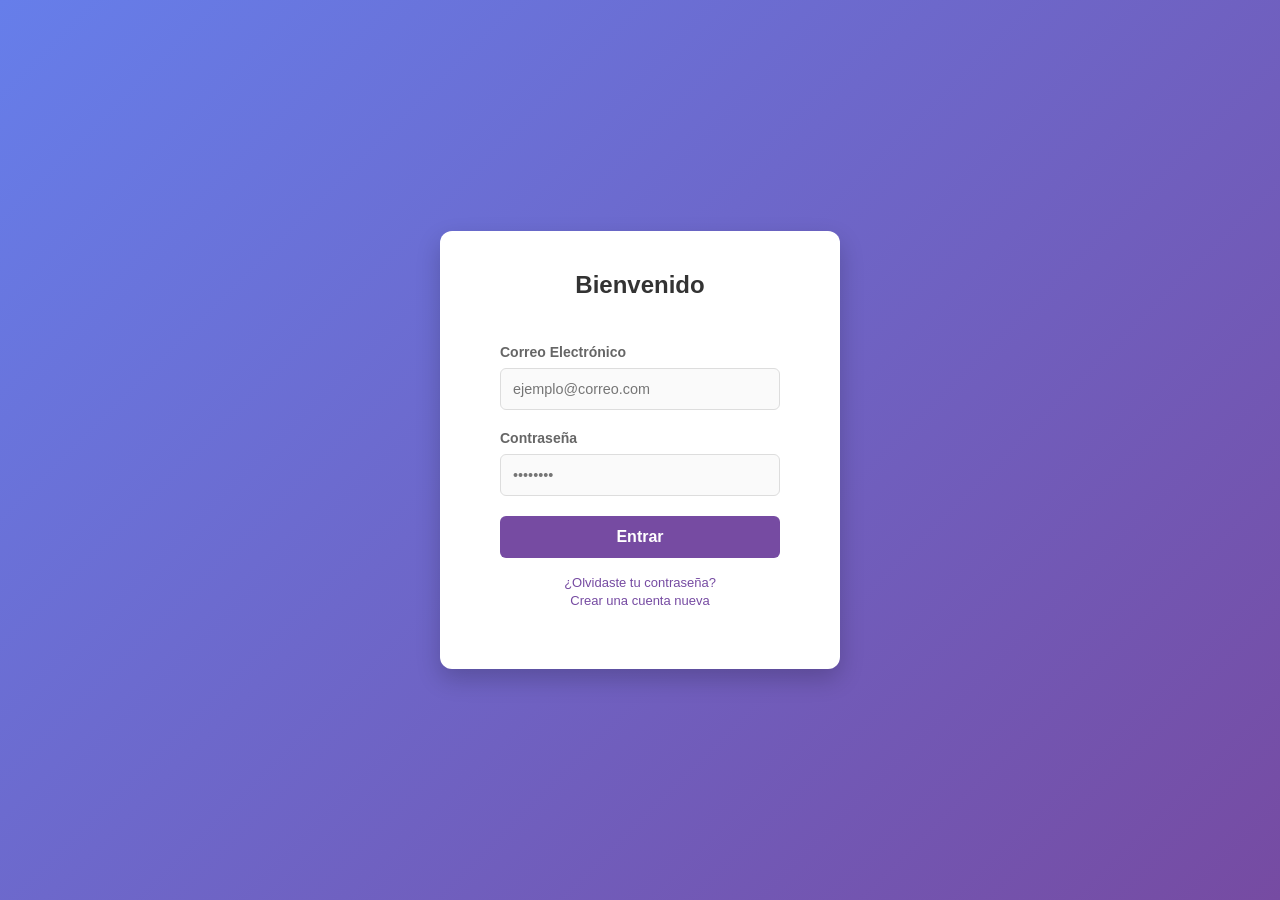
<file: Soem_Oficial/InicioSesion.html>
<!DOCTYPE html>
<html lang="es">
<head>
    <meta charset="UTF-8">
    <meta name="viewport" content="width=device-width, initial-scale=1.0">
    <title>Inicio de Sesión - Estilo Urbano</title>
    <link rel="stylesheet" href="./assets/css/Style.css">
</head>
<body>

    <div class="login-container">
        <h2>Bienvenido</h2>
        <form action="#">
            <div class="input-group">
                <label for="email">Correo Electrónico</label>
                <input type="email" id="email" placeholder="ejemplo@correo.com" required>
            </div>
            
            <div class="input-group">
                <label for="password">Contraseña</label>
                <input type="password" id="password" placeholder="••••••••" required>
            </div>

            <button type="submit" class="login-btn">Entrar</button>

            <div class="extra-links">
                <a href="#">¿Olvidaste tu contraseña?</a> <br>
                <a href="#">Crear una cuenta nueva</a>
            </div>
        </form>
    </div>

</body>
</html>
</file>
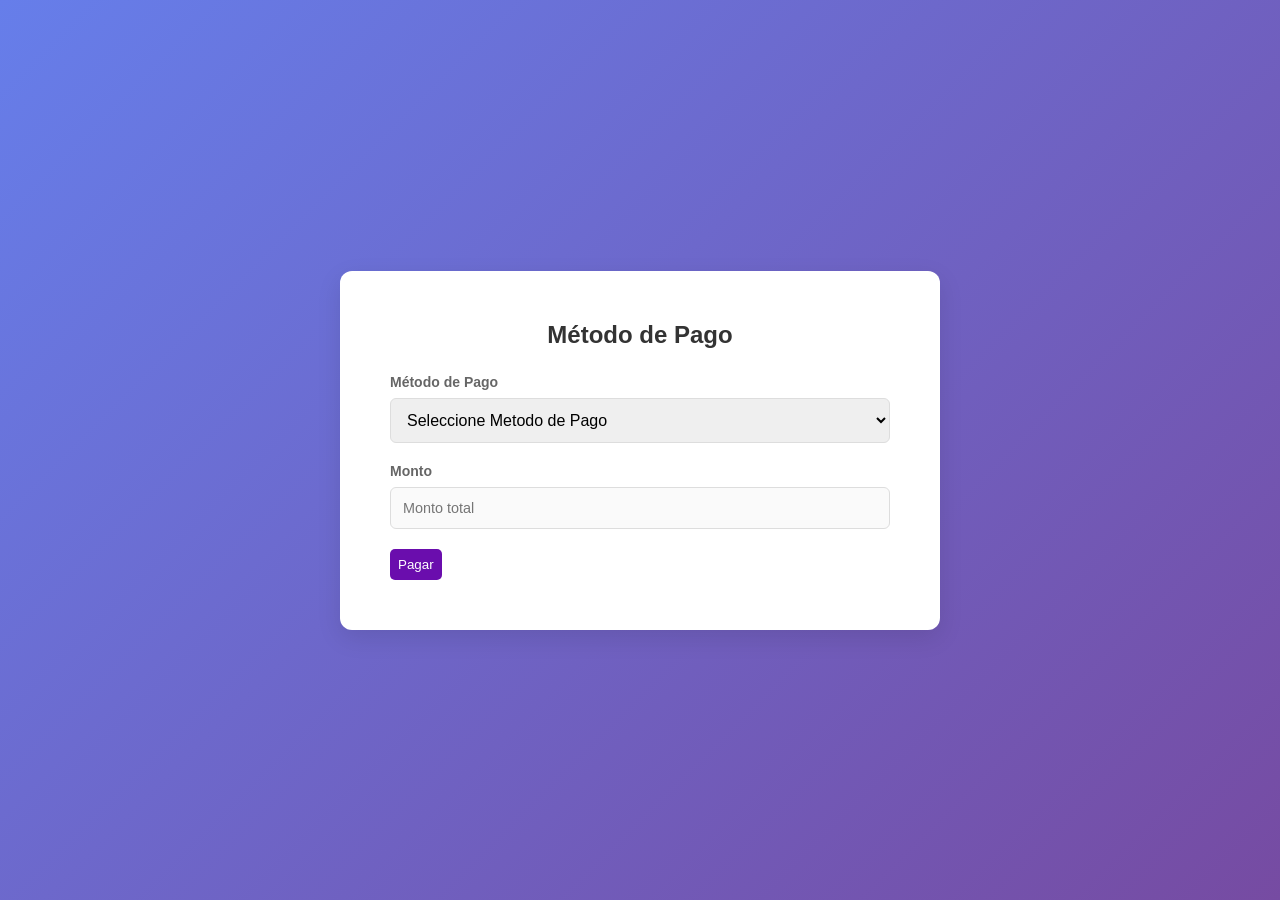
<file: Soem_Oficial/MetodoPago.html>
<!DOCTYPE html>
<html lang="es">
<head>
    <meta charset="UTF-8">
    <meta name="viewport" content="width=device-width, initial-scale=1.0">
    <title>Método de Pago</title>
    <link rel="stylesheet" href="./assets/css/Style.css">
</head>
<body>

    <div class="form-container">
        <form action="#">
            <h2>Método de Pago</h2>
            
            <div class="input-group">
                <label for="id_metodo">Método de Pago</label>

                <select class="form-select" aria-label="Seleccione Metodo de Pago">
                    <option selected>Seleccione Metodo de Pago</option>
                    <option value="1">Efectivo</option>
                    <option value="2">Tarjeta debito</option>
                    <option value="3">Tarjeta credito</option>
                    </option>
                </select>
            </div>

            <div class="input-group">
                <label for="Monto">Monto</label>
                <input type="text" id="Monto" name="Monto" maxlength="45" placeholder="Monto total">
            </div>

            <button type="submit">Pagar</button>
        </form>
    </div>

</body>
</html>
</file>
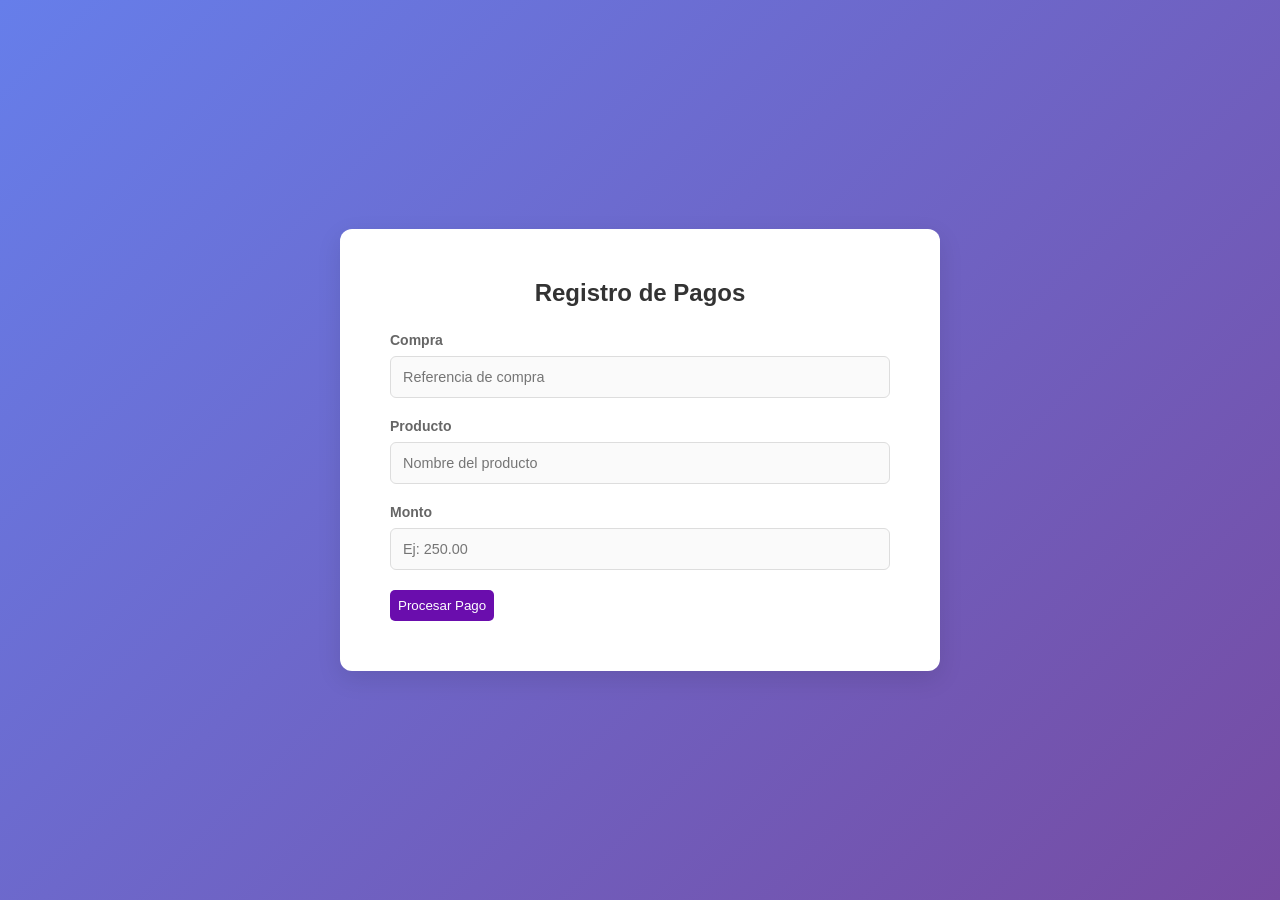
<file: Soem_Oficial/Pagos.htm>
<!DOCTYPE html>
<html lang="es">
<head>
    <meta charset="UTF-8">
    <meta name="viewport" content="width=device-width, initial-scale=1.0">
    <title>Registro de Pagos</title>
    <link rel="stylesheet" href="./assets/css/Style.css">
</head>
<body>

    <div class="form-container">
        <form action="#">
            <h2>Registro de Pagos</h2>
            
            <div class="input-group">
                <label for="id_compra">Compra</label>
                <input type="text" id="id_compra" name="id_compra" maxlength="45" placeholder="Referencia de compra" required>
            </div>

            <div class="input-group">
                <label for="producto">Producto</label>
                <input type="text" id="producto" name="producto" maxlength="45" placeholder="Nombre del producto" required>
            </div>

            <div class="input-group">
                <label for="monto">Monto</label>
                <input type="text" id="monto" name="monto" maxlength="45" placeholder="Ej: 250.00" required>
            </div>
            
            <button type="submit">Procesar Pago</button>
        </form>
    </div>

</body>
</html>
</file>
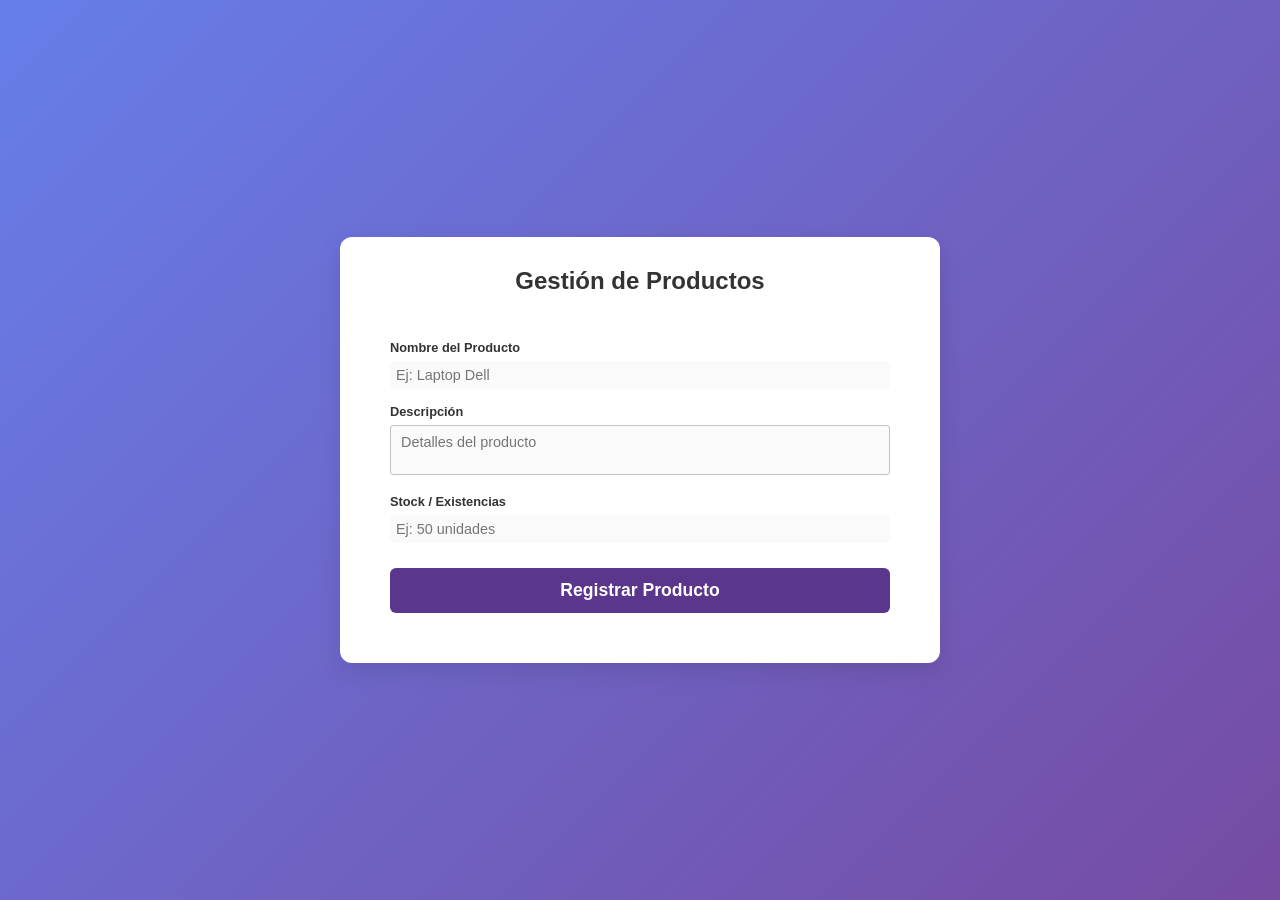
<file: Soem_Oficial/Productos.html>
<!DOCTYPE html>
<html lang="es">
<head>
    <meta charset="UTF-8">
    <meta name="viewport" content="width=device-width, initial-scale=1.0">
    <title>Registro de Productos</title>
    <link rel="stylesheet" href="./assets/css/Style.css">
</head>
<body>

    <div class="form-container">
        <h2>Gestión de Productos</h2>
        <form action="#" method="POST">
            
            <div class="form-group">
                <label for="nombre">Nombre del Producto</label>
                <input type="text" id="nombre" name="nombre" maxlength="45" placeholder="Ej: Laptop Dell" required>
            </div>

            <div class="form-group">
                <label for="descripcion">Descripción</label>
                <textarea id="descripcion" name="descripcion" maxlength="45" placeholder="Detalles del producto" rows="3"></textarea>
            </div>

            <div class="form-group">
                <label for="stock">Stock / Existencias</label>
                <input type="text" id="stock" name="stock" maxlength="45" placeholder="Ej: 50 unidades" required>
            </div>

            <button type="submit" class="btn-submit">Registrar Producto</button>
        </form>
    </div>

</body>
</html>
</file>
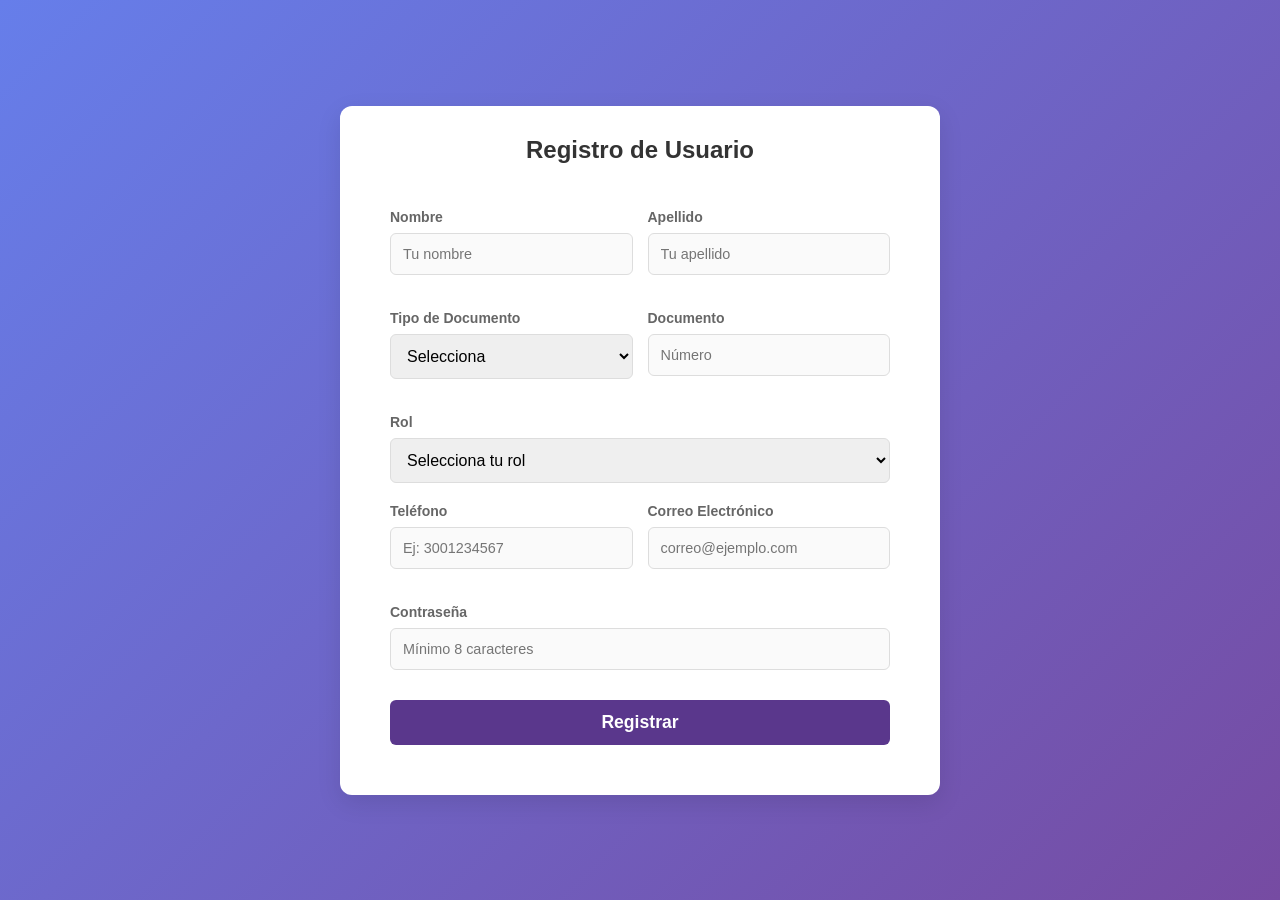
<file: Soem_Oficial/Registro.html>
<!DOCTYPE html>
<html lang="es">
<head>
    <meta charset="UTF-8">
    <meta name="viewport" content="width=device-width, initial-scale=1.0">
    <title>Formulario de Registro</title>
    <link rel="stylesheet" href="./assets/css/Style.css">
</head>
<body>
    <div class="form-container">
        <h2>Registro de Usuario</h2>
        <form action="#">
            <div class="row">
                <div class="input-group">
                    <label for="nombre">Nombre</label>
                    <input type="text" id="nombre" placeholder="Tu nombre" required>
                </div>
                <div class="input-group">
                    <label for="apellido">Apellido</label>
                    <input type="text" id="apellido" placeholder="Tu apellido" required>
                </div>
            </div>

            <div class="row">
                <div class="input-group">
                    <label for="tipo-doc">Tipo de Documento</label>
                    <select id="tipo-doc" required>
                        <option value="" disabled selected>Selecciona</option>
                        <option value="cc">Cédula de Ciudadanía</option>
                        <option value="ce">Cédula de Extranjería</option>
                        <option value="pasaporte">Pasaporte</option>
                    </select>
                </div>
                <div class="input-group">
                    <label for="documento">Documento</label>
                    <input type="number" id="documento" placeholder="Número" required>
                </div>
            </div>

            <div class="input-group">
                <label for="rol">Rol</label>
                <select id="rol" required>
                    <option value="" disabled selected>Selecciona tu rol</option>
                    <option value="admin">Administrador</option>
                    <option value="editor">Editor</option>
                    <option value="usuario">Usuario Estándar</option>
                </select>
            </div>

            <div class="row">
                <div class="input-group">
                    <label for="telefono">Teléfono</label>
                    <input type="tel" id="telefono" placeholder="Ej: 3001234567" required>
                </div>
                <div class="input-group">
                    <label for="correo">Correo Electrónico</label>
                    <input type="email" id="correo" placeholder="correo@ejemplo.com" required>
                </div>
            </div>

            <div class="input-group">
                <label for="password">Contraseña</label>
                <input type="password" id="password" placeholder="Mínimo 8 caracteres" required>
            </div>

            <button type="submit" class="btn-submit">Registrar</button>
        </form>
    </div>
</body>
</html>
</file>
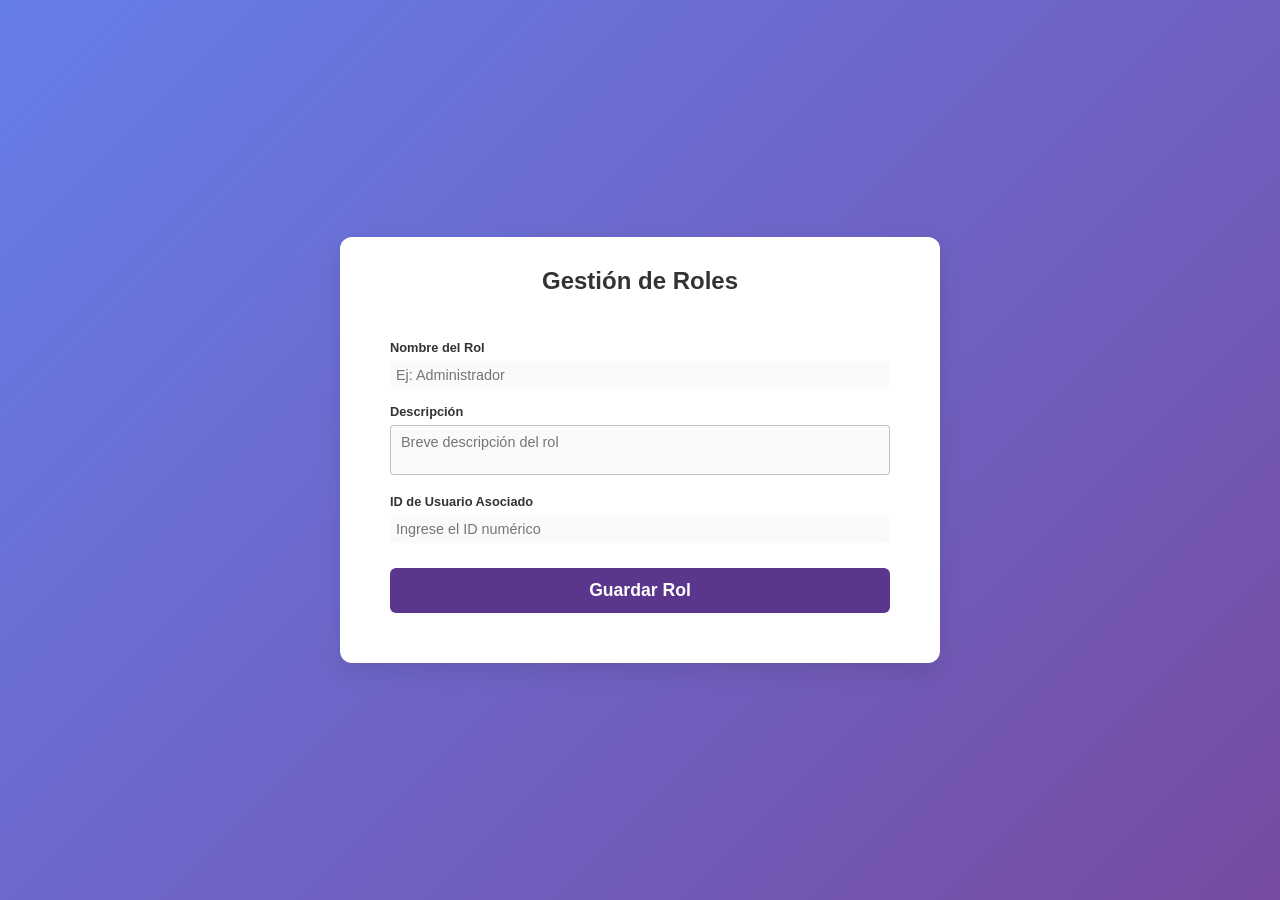
<file: Soem_Oficial/Roles.html>
<!DOCTYPE html>
<html lang="es">
<head>
    <meta charset="UTF-8">
    <meta name="viewport" content="width=device-width, initial-scale=1.0">
    <title>Registro de Roles</title>
    <link rel="stylesheet" href="./assets/css/Style.css">
</head>
<body>

    <div class="form-container">
        <h2>Gestión de Roles</h2>
        <form action="#" method="POST">
            
            <div class="form-group">
                <label for="nombre">Nombre del Rol</label>
                <input type="text" id="nombre" name="nombre" maxlength="45" placeholder="Ej: Administrador" required>
            </div>

            <div class="form-group">
                <label for="descripcion">Descripción</label>
                <textarea id="descripcion" name="descripcion" maxlength="45" placeholder="Breve descripción del rol" rows="3"></textarea>
            </div>

            <div class="form-group">
                <label for="id_usuario">ID de Usuario Asociado</label>
                <input type="number" id="id_usuario" name="id_usuario" placeholder="Ingrese el ID numérico" required>
            </div>

            <button type="submit" class="btn-submit">Guardar Rol</button>
        </form>
    </div>

</body>
</html>
</file>
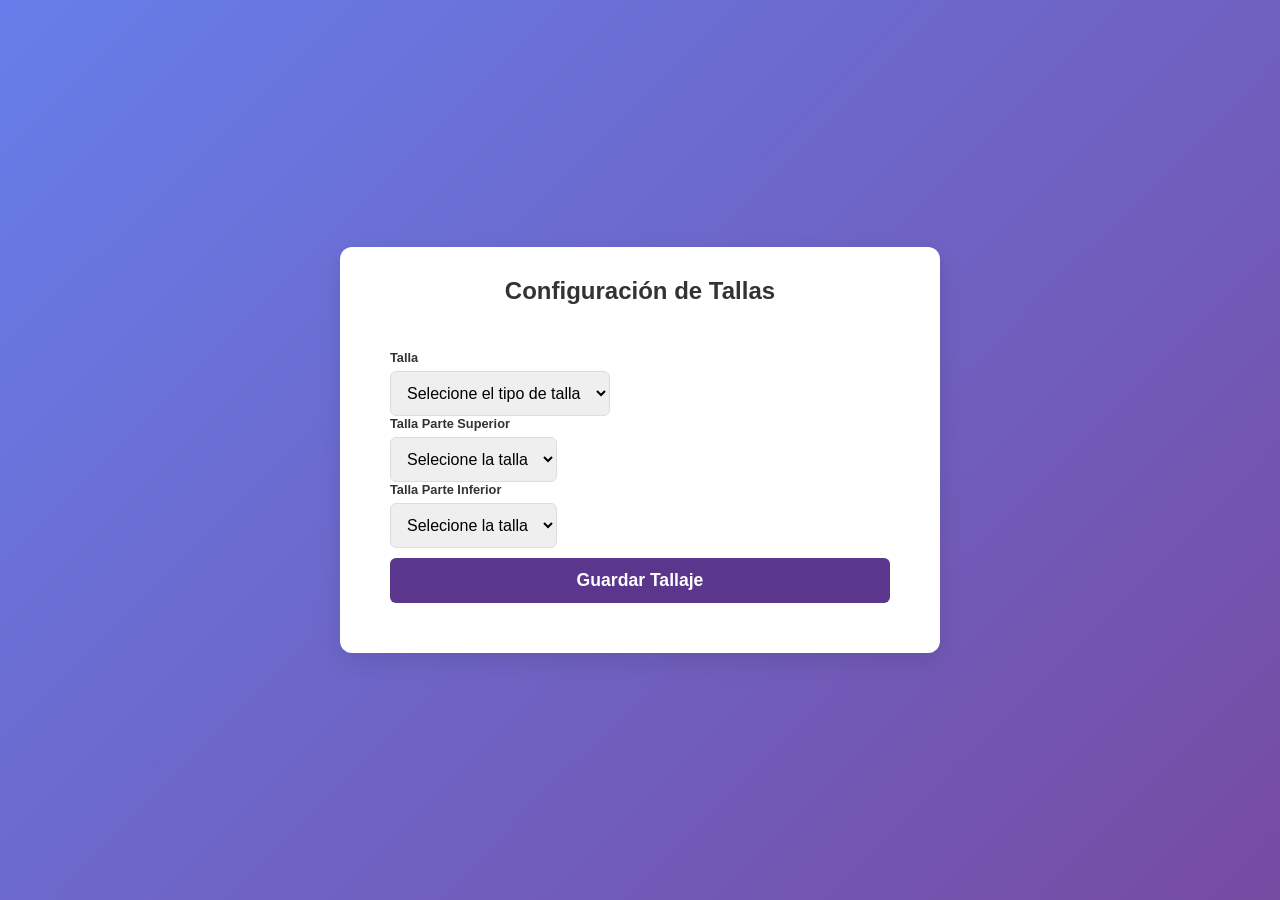
<file: Soem_Oficial/Talla_.html>
<!DOCTYPE html>
<html lang="es">
<head>
    <meta charset="UTF-8">
    <meta name="viewport" content="width=device-width, initial-scale=1.0">
    <title>Registro de Tallas</title>
    <link rel="stylesheet" href="./assets/css/Style.css">
</head>
<body>

    <div class="form-container">
        <h2>Configuración de Tallas</h2>
        <form action="#" method="POST">
            <label for="Genero">Talla</label>
            <select class="form-select" aria-label="Selecione el tipo de talla">
                <option selected>Selecione el tipo de talla</option>
                <option value="1">Hombre</option>
                <option value="2">Mujer</option>
                <option value="3">Unisex</option>
                <option value="4">Niño</option>
            </select>

            <label for="Genero">Talla Parte Superior</label>
            <select class="form-select" aria-label="Selecione la talla">
                <option selected>Selecione la talla</option>
                <option value="1">XS</option>
                <option value="2">S</option>
                <option value="3">M</option>
                <option value="4">L</option>
                <option value="5">XL</option>
            </select>

            <label for="Genero">Talla Parte Inferior</label>
            <select class="form-select" aria-label="Selecione la talla">
                <option selected>Selecione la talla</option>
                <option value="1">6</option>
                <option value="2">8</option>
                <option value="3">10</option>
                <option value="4">12</option>
                <option value="5">14</option>
                <option value="6">16</option>
            </select>

            <button type="submit" class="btn-submit">Guardar Tallaje</button>
        </form>
    </div>

</body>
</html>
</file>
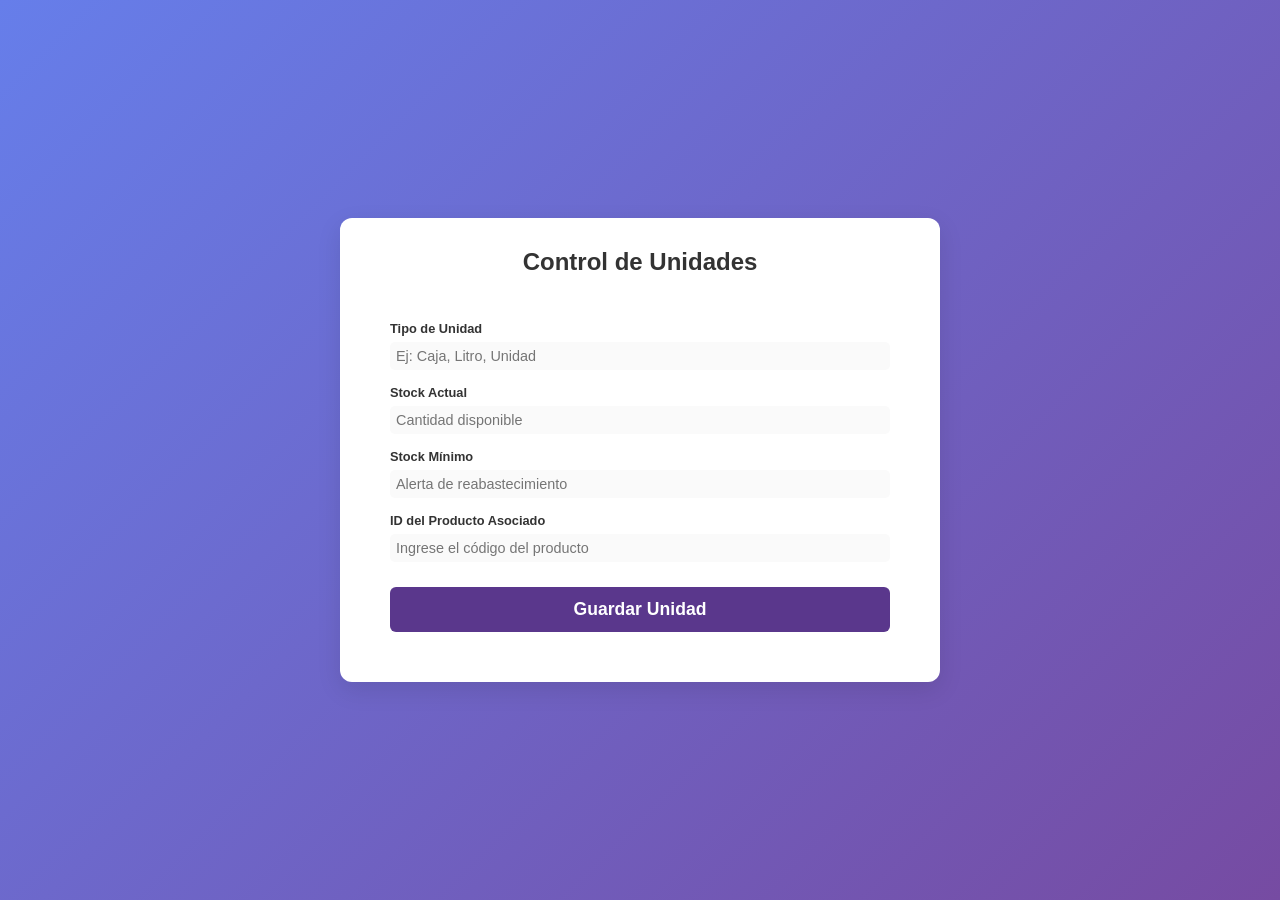
<file: Soem_Oficial/Unidades.html>
<!DOCTYPE html>
<html lang="es">
<head>
    <meta charset="UTF-8">
    <meta name="viewport" content="width=device-width, initial-scale=1.0">
    <title>Registro de Unidades</title>
    <link rel="stylesheet" href="./assets/css/Style.css">
</head>
<body>

    <div class="form-container">
        <h2>Control de Unidades</h2>
        <form action="#" method="POST">
            
            <div class="form-group">
                <label for="tipo">Tipo de Unidad</label>
                <input type="text" id="tipo" name="tipo" maxlength="45" placeholder="Ej: Caja, Litro, Unidad" required>
            </div>

            <div class="form-group">
                <label for="stockactual">Stock Actual</label>
                <input type="text" id="stockactual" name="stockactual" maxlength="45" placeholder="Cantidad disponible" required>
            </div>

            <div class="form-group">
                <label for="stockminimo">Stock Mínimo</label>
                <input type="text" id="stockminimo" name="stockminimo" maxlength="45" placeholder="Alerta de reabastecimiento" required>
            </div>

            <div class="form-group">
                <label for="producto_id">ID del Producto Asociado</label>
                <input type="number" id="producto_id" name="producto_id" placeholder="Ingrese el código del producto" required>
            </div>

            <button type="submit" class="btn-submit">Guardar Unidad</button>
        </form>
    </div>

</body>
</html>
</file>
<file: Soem_Oficial/assets/css/Style.css>
* {
    margin: 0;
    padding: 0;
    box-sizing: border-box;
    font-family: 'Segoe UI', Tahoma, Geneva, Verdana, sans-serif;
}

body {
    background-color: #764ba2;
    display: flex;
    justify-content: center;
    align-items: center;
    min-height: 100vh;
    padding: 20px;
}

.form-container {
    background: #ffffff;
    padding: 30px;
    border-radius: 12px;
    box-shadow: 0 8px 24px rgba(0, 0, 0, 0.1);
    max-width: 600px;
    width: 100%;
}

h2 {
    text-align: center;
    color: #333;
    margin-bottom: 25px;
}

.row {
    display: flex;
    gap: 15px;
    margin-bottom: 15px;
}

.input-group {
    flex: 1;
    display: flex;
    flex-direction: column;
    margin-bottom: 15px;
}

label {
    font-size: 0.9rem;
    font-weight: 600;
    color: #555;
    margin-bottom: 5px;
}

input, select {
    padding: 12px;
    border: 1px solid #ddd;
    border-radius: 6px;
    font-size: 1rem;
    transition: border-color 0.3s ease;
}

input:focus, select:focus {
    outline: none;
    border-color: #5a378c;
}

.btn-submit {
    width: 100%;
    padding: 12px;
    background-color: #5a378c;
    color: white;
    border: none;
    border-radius: 6px;
    font-size: 1.1rem;
    font-weight: bold;
    cursor: pointer;
    transition: background 0.3s ease;
    margin-top: 10px;
}

.btn-submit:hover {
    background-color: #357abd;
}

/* Adaptación para celulares */
@media (max-width: 480px) {
    .row {
        flex-direction: column;
        gap: 0;
    }
}
/* Reset de estilos básicos */
* {
    margin: 0;
    padding: 0;
    box-sizing: border-box;
    font-family: 'Segoe UI', Tahoma, Geneva, Verdana, sans-serif;
}

body {
    background: linear-gradient(135deg, #667eea 0%, #764ba2 100%);
    display: flex;
    justify-content: center;
    align-items: center;
    height: 100vh;
}

/* Contenedor principal */
.login-container {
    background-color: white;
    padding: 40px;
    border-radius: 12px;
    box-shadow: 0 10px 25px rgba(0, 0, 0, 0.2);
    width: 100%;
    max-width: 400px;
}

h2 {
    text-align: center;
    color: #333;
    margin-bottom: 25px;
    font-weight: 600;
}

/* Estilos de los inputs */
.input-group {
    margin-bottom: 20px;
}

.input-group label {
    display: block;
    margin-bottom: 8px;
    color: #666;
    font-size: 14px;
}

.input-group input {
    width: 100%;
    padding: 12px;
    border: 1px solid #ddd;
    border-radius: 6px;
    outline: none;
    transition: border-color 0.3s;
}

.input-group input:focus {
    border-color: #764ba2;
}

/* Botón de envío */
.login-btn {
    width: 100%;
    padding: 12px;
    background-color: #764ba2;
    color: white;
    border: none;
    border-radius: 6px;
    font-size: 16px;
    font-weight: bold;
    cursor: pointer;
    transition: background 0.3s;
}

.login-btn:hover {
    background-color: #5a378c;
}

/* Enlaces adicionales */
.extra-links {
    text-align: center;
    margin-top: 15px;
}

.extra-links a {
    font-size: 13px;
    color: #764ba2;
    text-decoration: none;
}

.extra-links a:hover {
    text-decoration: underline;
}
* {
    margin: 0;
    padding: 0;
    box-sizing: border-box;
    font-family: 'Segoe UI', Tahoma, sans-serif;
}
body {
    background-color: #cbd3da;
    display: flex;
    justify-content: center;
    align-items: center;
    min-height: 100vh;
    padding: 20px;
}
.db-card {
    background: #ffffff;
    width: 100%;
    max-width: 420px;
    border-radius: 6px;
    box-shadow: 0 8px 20px rgba(0,0,0,0.15);
    border: 1px solid #8e9aaf;
    overflow: hidden;
}
.db-header {
    background: linear-gradient(to bottom, #a155cc 0%, #a155cc 100%);
    padding: 10px 15px;
    color: white;
    font-weight: bold;
    display: flex;
    align-items: center;
    font-size: 0.95rem;
}
.db-icon {
    width: 15px;
    height: 15px;
    background: white;
    margin-right: 10px;
    border-radius: 2px;
}
.arrow-down {
    margin-left: auto;
    font-size: 0.7rem;
}
form {
    padding: 20px;
}

.form-group {
    margin-bottom: 15px;
}

label {
    display: flex;
    align-items: center;
    font-size: 0.8rem;
    color: #333;
    font-weight: bold;
    margin-bottom: 6px;
}

label small {
    color: #7f8c8d;
    margin-left: 5px;
    font-weight: normal;
}

.icon {
    margin-right: 8px;
    font-size: 0.9rem;
}
input, textarea {
    width: 100%;
    padding: 8px 10px;
    border: 1px solid #bdc3c7;
    border-radius: 3px;
    font-size: 0.9rem;
    background-color: #fafafa;
}

input:focus, textarea:focus {
    outline: none;
    border-color: #a155cc;
    background-color: #fff;
}

textarea {
    resize: none;
    height: 50px;
}
.btn-save {
    width: 100%;
    padding: 12px;
    background-color: #a155cc;
    color: white;
    border: none;
    border-radius: 4px;
    font-weight: bold;
    cursor: pointer;
    margin-top: 10px;
    transition: background 0.2s;
}

.btn-save:hover {
    background-color: #a155cc;
}
.db-footer {
    background: #e9ecef;
    padding: 6px 15px;
    font-size: 0.75rem;
    color: #6c757d;
    border-top: 1px solid #bdc3c7;
    display: flex;
    justify-content: space-between;
}
/* --- CONFIGURACIÓN GLOBAL --- */
* {
    margin: 0;
    padding: 0;
    box-sizing: border-box;
    font-family: 'Segoe UI', Tahoma, sans-serif;
}

body {
    background-color: #cbd3da;
    display: flex;
    justify-content: center;
    align-items: center;
    min-height: 100vh;
    padding: 20px;
}

/* --- TARJETA DE TABLA --- */
.db-card {
    background: #ffffff;
    width: 100%;
    max-width: 420px;
    border-radius: 6px;
    box-shadow: 0 8px 20px rgba(0,0,0,0.15);
    border: 1px solid #8e9aaf;
    overflow: hidden;
}

.db-header {
    background: linear-gradient(to bottom, #7fb2d1 0%, #a155cc 100%);
    padding: 10px 15px;
    color: white;
    font-weight: bold;
    display: flex;
    align-items: center;
    font-size: 0.95rem;
}

.db-icon {
    width: 15px;
    height: 15px;
    background: white;
    margin-right: 10px;
    border-radius: 2px;
}

.arrow-down {
    margin-left: auto;
    font-size: 0.7rem;
}

/* --- FORMULARIO --- */
form {
    padding: 20px;
}

.form-group {
    margin-bottom: 15px;
}

label {
    display: flex;
    align-items: center;
    font-size: 0.8rem;
    color: #333;
    font-weight: bold;
    margin-bottom: 6px;
}

label small {
    color: #7f8c8d;
    margin-left: 5px;
    font-weight: normal;
}

/* Iconos de colores según el diagrama */
.icon {
    margin-right: 8px;
    font-size: 0.9rem;
}
input, textarea {
    width: 100%;
    padding: 8px 10px;
    border: 1px solid #bdc3c7;
    border-radius: 3px;
    font-size: 0.9rem;
    background-color: #fafafa;
}

input:focus, textarea:focus {
    outline: none;
    border-color: #a155cc;
    background-color: #fff;
}

textarea {
    resize: none;
    height: 50px;
}

/* --- BOTÓN --- */
.btn-save {
    width: 100%;
    padding: 12px;
    background-color: #a155cc;
    color: white;
    border: none;
    border-radius: 4px;
    font-weight: bold;
    cursor: pointer;
    margin-top: 10px;
    transition: background 0.2s;
}

.btn-save:hover {
    background-color: #7b4694;
}

/* --- PIE DE TABLA --- */
.db-footer {
    background: #e9ecef;
    padding: 6px 15px;
    font-size: 0.75rem;
    color: #6c757d;
    border-top: 1px solid #bdc3c7;
    display: flex;
    justify-content: space-between;

font-family:Arial;

margin:0;

background:#f5f5f5;

transition:0.3s;

}

/* HEADER */

header{

display:flex;

justify-content:space-between;

align-items:center;

padding:15px;

background:linear-gradient(90deg,#6a0dad,#ff4da6);

color:white;

}

input{

padding:6px;

border-radius:5px;

border:none;

}

/* CATEGORIAS */

.categorias{

padding:10px;

text-align:center;

}

.categorias button{

margin:5px;

}

/* PRODUCTOS */

.productos{

display:grid;

grid-template-columns:repeat(auto-fit,minmax(200px,1fr));

gap:20px;

padding:20px;

}

.producto{

background:white;

border-radius:10px;

overflow:hidden;

box-shadow:0 4px 10px rgba(0,0,0,0.1);

transition:0.3s;

}

.producto:hover{

transform:scale(1.05);

}

.producto img{

width:100%;

}

.info{

padding:10px;

text-align:center;

}

/* BOTONES */

button{

background:#6a0dad;

color:white;

border:none;

padding:8px;

border-radius:5px;

cursor:pointer;

}

button:hover{

background:#ff4da6;

}

/* CARRITO */

.carrito{

position:fixed;

right:-350px;

top:0;

width:300px;

height:100%;

background:white;

padding:20px;

box-shadow:-5px 0 10px rgba(0,0,0,0.3);

transition:0.4s;

}

.carrito.activo{

right:0;

}

/* MODO OSCURO */

.dark{

background:#111;

color:white;

}

.dark .producto{

background:#222;
}
</file>
